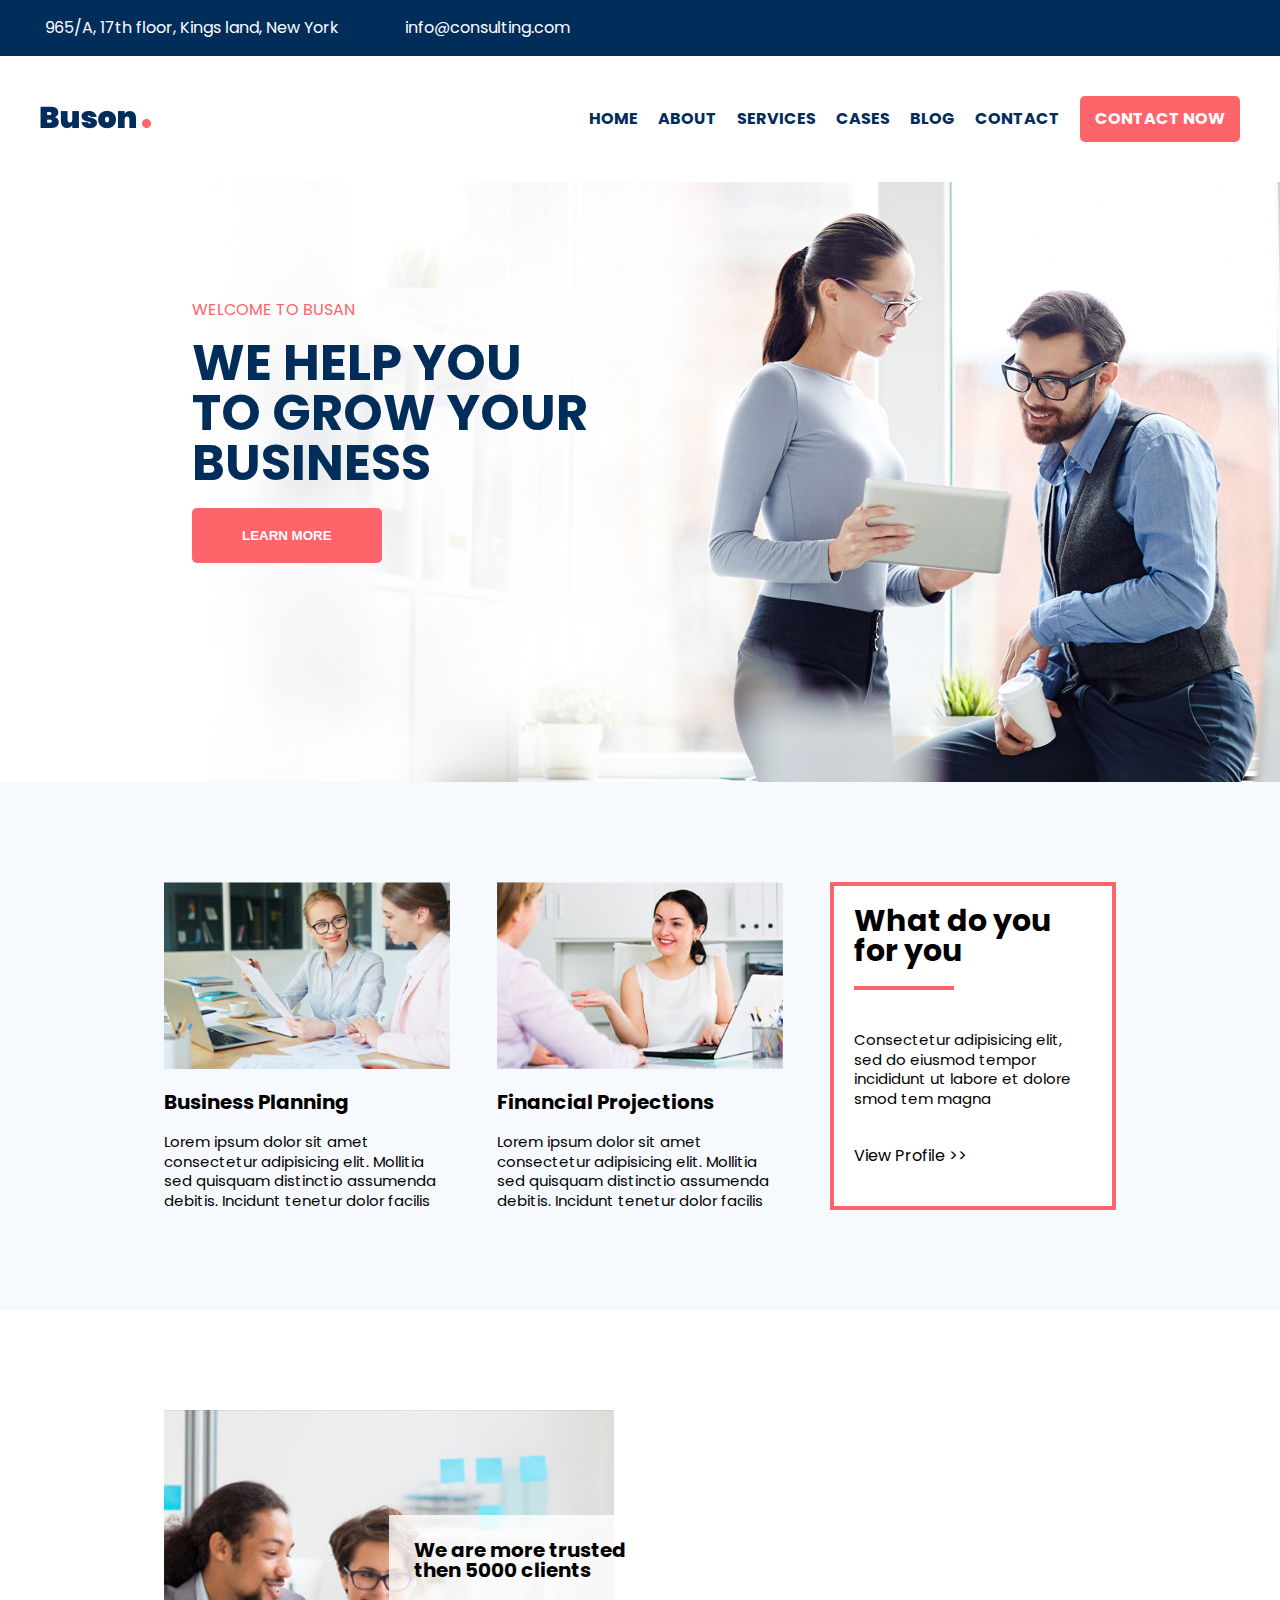
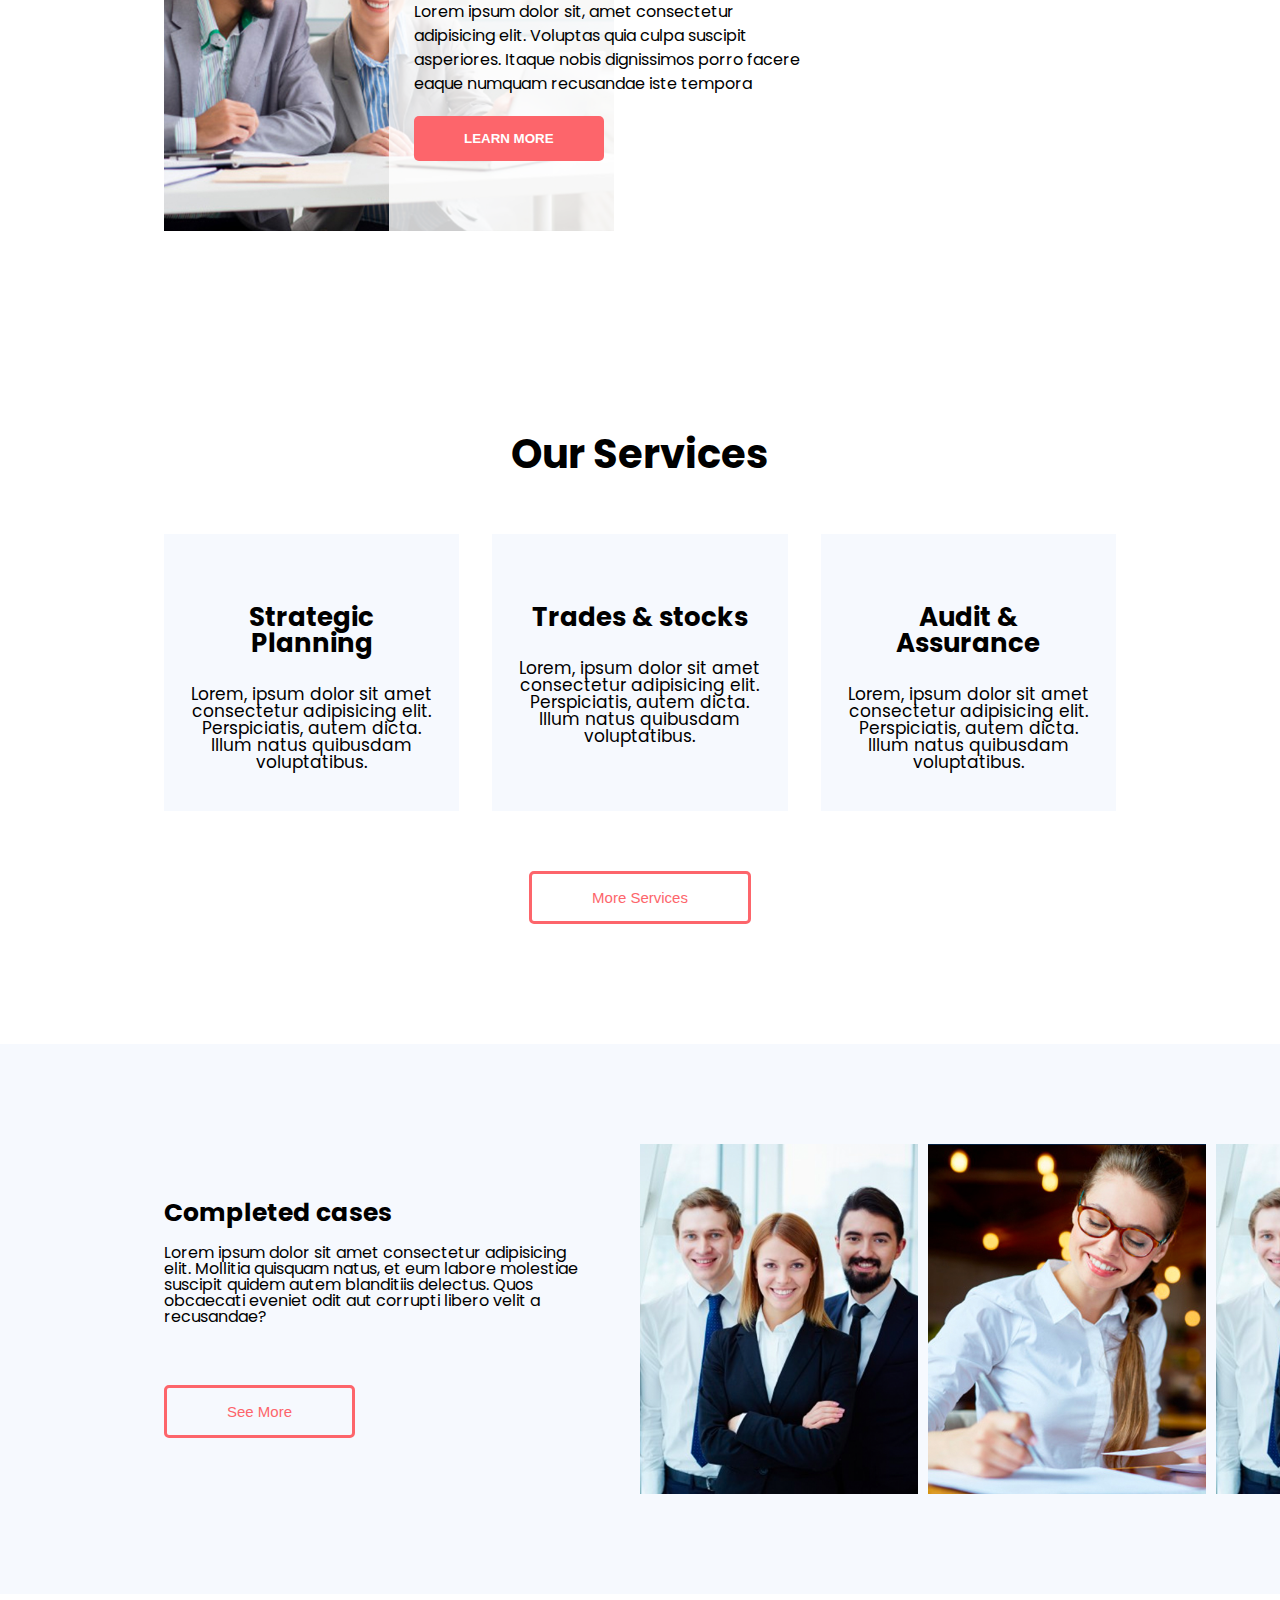
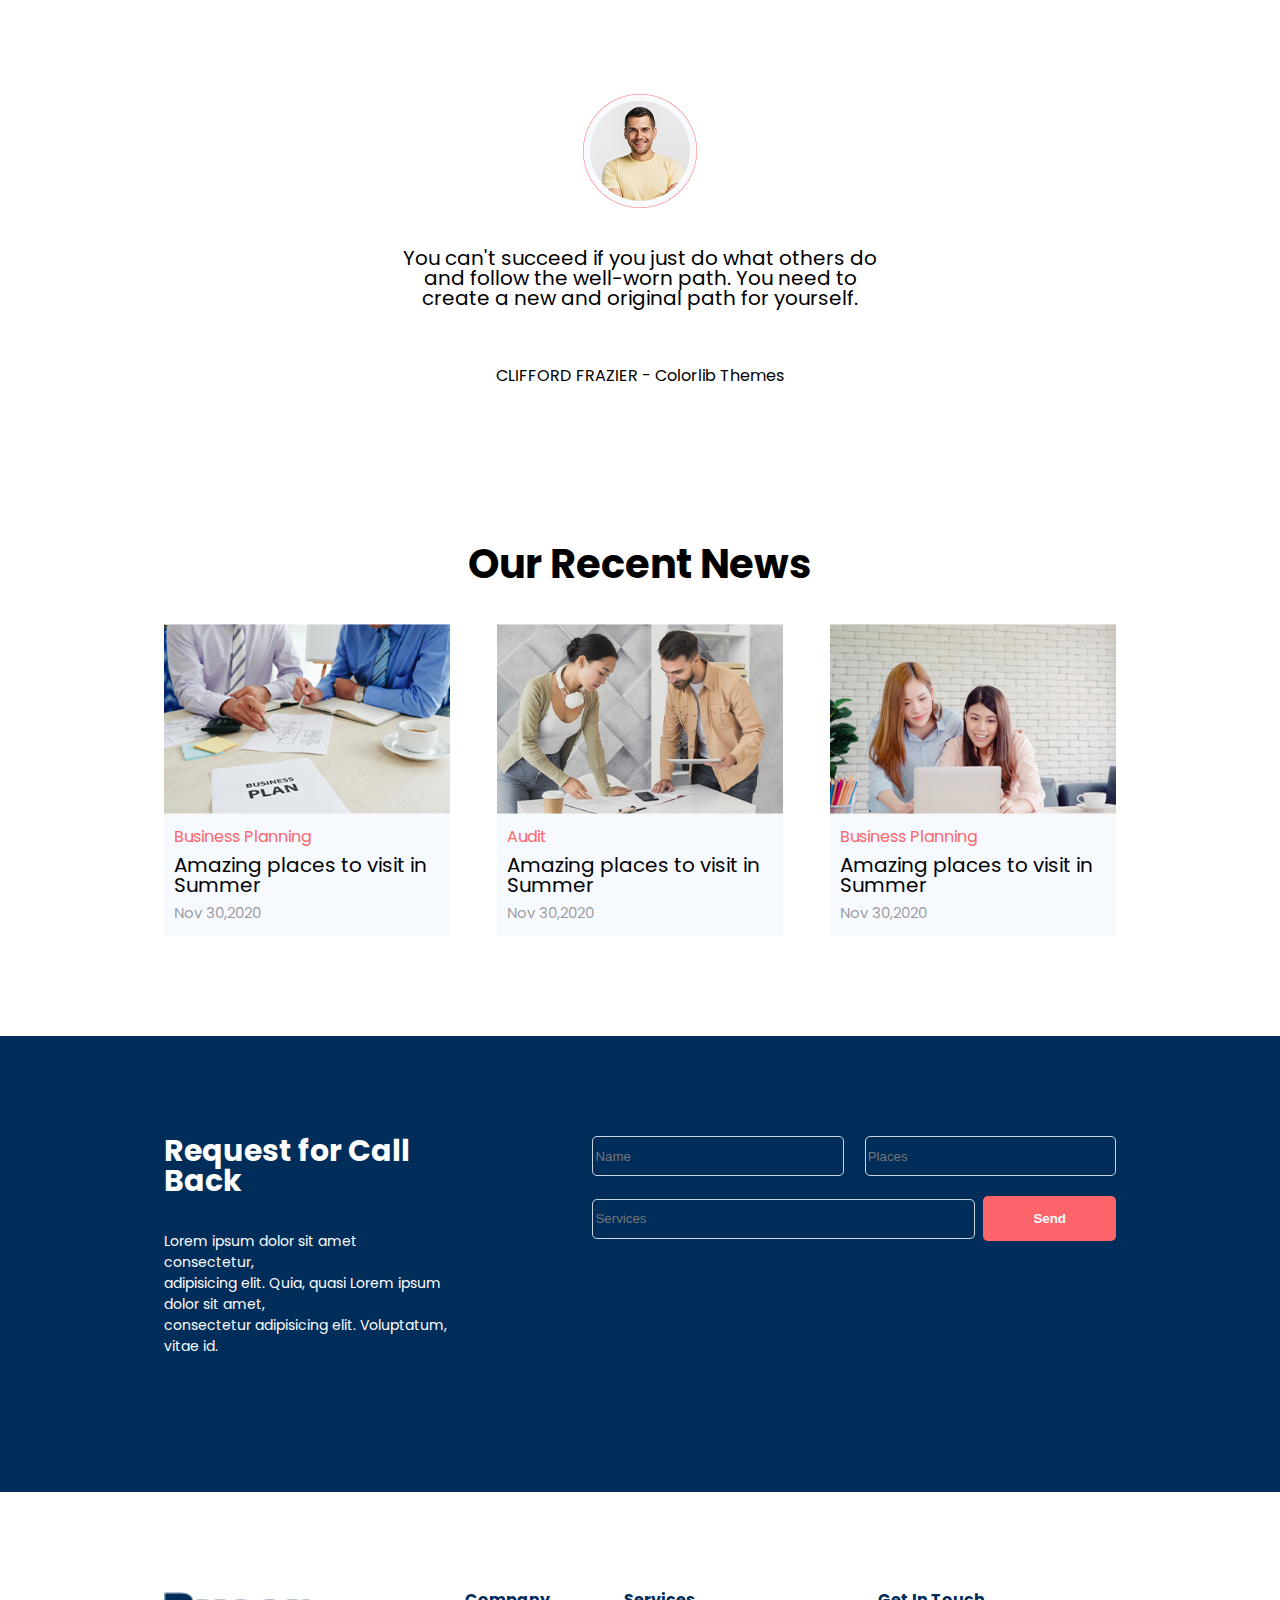
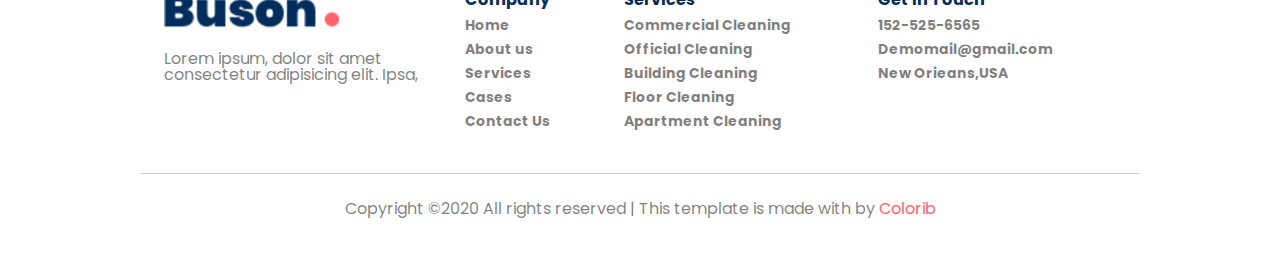
<file: buson/index.html>
<!DOCTYPE html>
<html lang="en">

<head>
    <meta charset="UTF-8">
    <title>Home</title>
    <link rel="stylesheet" href="./stylesheets/style.css">

    <link rel="stylesheet" href="https://pro.fontawesome.com/releases/v5.10.0/css/all.css"
        integrity="sha384-AYmEC3Yw5cVb3ZcuHtOA93w35dYTsvhLPVnYs9eStHfGJvOvKxVfELGroGkvsg+p" crossorigin="anonymous" />

    <link href="https://fonts.googleapis.com/css2?family=Poppins:wght@500&display=swap" rel="stylesheet">

</head>

<body>

    <header>
        <nav class="top-nav flex">
            <ul class="flex address">
                <li class="address-box"><a href=""><i class="fa fa-map-marker-alt"></i></a>965/A, 17th floor, Kings
                    land, New York
                </li>
                <li class="envelope"> <a href=""><i class="fa fa-envelope"></i></a>info@consulting.com</li>
            </ul>
            <ul class="flex social-icons">
                <li><a href=""><i class="fab fa-linkedin-in"></i></a></li>
                <li><a href=""><i class="fab fa-twitter"></i></a></li>
                <li><a href=""><i class="fab fa-facebook-f"></i></a></li>
                <li><a href=""><i class="fab fa-google-plus-g"></i></a></li>
            </ul>
        </nav>
        <nav class="nav flex">
            <a href="#"><img src="./assets/logo/logo.png" alt="logo"></a>

            <ul class=" info">
                <li><a href="index.html">HOME</a></li>
                <li><a href="about.html">ABOUT</a></li>
                <li><a href="services.html">SERVICES</a></li>
                <li><a href="cases.html">CASES</a></li>
                <li><a href="blog.html">BLOG</a></li>
                <li><a href="contact.html">CONTACT</a></li>
                <li class="color"><a class="btn" href="#">CONTACT NOW</a></li>
            </ul>
        </nav>
    </header>

    <main>
        <section class="section-1">
            <article class="bg">
                <div class="bg-text">
                    <h1>WELCOME TO BUSAN</h1>
                    <h2>WE HELP YOU<br>
                        TO GROW YOUR<br>
                        BUSINESS</h2>
                    <button class="bg-btn">LEARN MORE</button>
                </div>
            </article>
        </section>

        <section class="section-2 padding">
            <div class="wrapper ">
                <div class="flex ">
                    <article class="img-box ">
                        <img src="./assets/team/team_1.jpg" alt="team_1">
                        <h2>Business Planning</h2>
                        <p>Lorem ipsum dolor sit amet consectetur adipisicing elit. Mollitia sed quisquam distinctio
                            assumenda debitis. Incidunt tenetur dolor facilis</p>
                    </article>
                    <article class="img-box">
                        <img src="./assets/team/team_2.jpg" alt="team_2">
                        <h2>Financial Projections</h2>
                        <p>Lorem ipsum dolor sit amet consectetur adipisicing elit. Mollitia sed quisquam distinctio
                            assumenda debitis. Incidunt tenetur dolor facilis</p>
                    </article>
                    <article class="img-box text-box">
                        <h3>What do you</br> for you</h3>
                        <div class="short-border"></div>
                        <p>Consectetur adipisicing elit, sed
                            do eiusmod tempor incididunt ut
                            labore et dolore smod tem magna</p>
                        <quote>View Profile >></quote>
                    </article>
                </div>
            </div>
        </section>

        <section class="section-3 padding ">
            <div class="wrapper">
                <article class="wetrusted-img">
                    <img src="./assets/team/wetrusted.jpg" alt="wetrusted">
                    <div class="wetrust-text">
                        <h2>We are more trusted</br>
                            then 5000 clients</h2>
                        <p>Lorem ipsum dolor sit, amet consectetur adipisicing elit. Voluptas quia culpa suscipit
                            asperiores. Itaque nobis dignissimos porro facere eaque numquam recusandae iste tempora
                        </p>
                        <button class="trust-btn">LEARN MORE</button>
                    </div>
                </article>
            </div>
        </section>

        <section class="section-4 padding">
            <h2>Our Services</h2>
            <div class="wrapper">
                <div class="service-box flex">
                    <article class="service-1">
                        <a class="icon" href="#"><i class="far fa-clipboard"></i></a>
                        <h2>Strategic Planning</h2>
                        <p>Lorem, ipsum dolor sit amet consectetur adipisicing elit. Perspiciatis, autem dicta. Illum
                            natus quibusdam voluptatibus.</p>
                    </article>
                    <article class="service-1">
                        <a class="icon" href="#"><i class="fab fa-stack-exchange"></i></a>
                        <h2>Trades & stocks</h2>
                        <p>Lorem, ipsum dolor sit amet consectetur adipisicing elit. Perspiciatis, autem dicta. Illum
                            natus quibusdam voluptatibus.</p>
                    </article>
                    <article class="service-1">
                        <a class="icon" href="#"><i class="fa fa-copy"></i></a>
                        <h2>Audit & Assurance</h2>
                        <p>Lorem, ipsum dolor sit amet consectetur adipisicing elit. Perspiciatis, autem dicta. Illum
                            natus quibusdam voluptatibus.</p>
                    </article>
                </div>
            </div>
            <div class="button">
                <button class="service-btn">More Services</button>
            </div>
        </section>


        <section class="section-5 padding">
            <div class="flex wrapper center">
                <article class="completed-txt">
                    <h3>
                        Completed cases
                    </h3>
                    <p>Lorem ipsum dolor sit amet consectetur adipisicing elit. Mollitia quisquam natus, et eum labore
                        molestiae suscipit quidem autem blanditiis delectus. Quos obcaecati eveniet odit aut corrupti
                        libero velit a recusandae?</p>
                    <button class="service-btn">See More</button>
                </article>
                <div class="completed-images">
                    <img class="full-img" src="./assets/cases/completed_case_2.png" alt="completed_case_2">
                    <img class="full-img" src="./assets/cases/completed_case_1.png" alt="completed_case_1">
                    <img class="short-img" src="./assets/cases/completed_case_2.png" alt="completed_case_2">
                </div>
            </div>
        </section>


        <section class="section-6 padding">
            <div class="wrapper ">
                <div class="testimonial-img  justify ">
                    <img class=" flex-1" src="./assets/testimonial/Homepage_testi.png" alt="Homepage_testi">
                </div>

                <div class="arrow-text flex">
                    <a href="#"><i class="fa fa-angle-left"></i></a>
                    <blockquote>
                        You can't succeed if you just do what others do and
                        follow the well-worn path. You need to create a new and
                        original path for yourself.
                    </blockquote>
                    <a href="#"><i class="fa fa-angle-right"></i></a>
                </div>

                <div class="star-icons justify ">
                    <a href="#"><i class="fa fa-star"></i></a>
                    <a href="#"><i class="fa fa-star"></i></a>
                    <a href="#"><i class="fa fa-star"></i></a>
                    <a href="#"><i class="fa fa-star"></i></a>
                    <a href="#"><i class="fa fa-star"></i></a>
                </div>

                <div class="author justify">
                    <p>CLIFFORD FRAZIER - Colorlib Themes</p>
                </div>
            </div>
        </section>

        <section class="section-7 padding">
            <h2>Our Recent News</h2>
            <div class="wrapper ">
                <div class="flex">
                    <article class="recent-img ">
                        <img src="./assets/recent/rcent_1.png" alt="rcent_1">
                        <div class="recent-text">
                            <h3>Business Planning</h3>
                            <p>Amazing places to visit in <br> Summer </p>
                            <span>Nov 30,2020</span>
                        </div>
                    </article>

                    <article class="recent-img ">
                        <img src="./assets/recent/rcent_2.png" alt="rcent_2">
                        <div class="recent-text">
                            <h3>Audit</h3>
                            <p>Amazing places to visit in<br> Summer </p>
                            <span>Nov 30,2020</span>
                        </div>
                    </article>

                    <article class="recent-img ">
                        <img src="./assets/recent/rcent_3.png" alt="rcent_3">
                        <div class="recent-text">
                            <h3>Business Planning</h3>
                            <p>Amazing places to visit in <br> Summer </p>
                            <span>Nov 30,2020</span>
                        </div>
                    </article>
                </div>
            </div>
        </section>

        <section class="section-8 padding">
            <article class="wrapper contact">
                <div class="flex">
                    <div class="contact-text">
                        <h3>Request for Call </br> Back </h3>
                        <p>Lorem ipsum dolor sit amet consectetur,<br> adipisicing elit. Quia, quasi Lorem ipsum dolor
                            sit amet, <br>consectetur adipisicing elit. Voluptatum, vitae id.
                        </p>
                    </div>

                    <div class="input-box">
                        <div class="flex">
                            <input type="text" placeholder="Name">
                            <input type="text" placeholder="Places">
                        </div>
                        <div class="services">
                            <input class="srvic-box" type="text" placeholder="Services">
                            <button class="trust-btn">Send</button>
                        </div>
                    </div>
                </div>
            </article>
        </section>
    </main>

    <footer>
        <nav class="wrapper footer-border">
            <div class="flex">
                <div class="  col-1">
                    <img src="./assets/logo/logo2_footer.png" alt="logo2_footer">
                    <p>Lorem ipsum, dolor sit amet consectetur adipisicing elit. Ipsa,
                    </p>
                    <div class="social-media-icons">
                        <a href=""><i class="fab fa-facebook-square"></i></a>
                        <a href=""><i class="fab fa-linkedin"></i></a>
                        <a href=""><i class="fab fa-twitter-square"></i></a>
                        <a href=""><i class="fab fa-pinterest-square"></i></a>
                    </div>
                </div>
                <div class=" col col-2">
                    <h3>Company</h3>
                    <p>Home</p>
                    <p>About us</p>
                    <p>Services</p>
                    <p>Cases</p>
                    <p>Contact Us</p>
                </div>
                <div class=" col col-3">
                    <h3>Services</h3>
                    <p>Commercial Cleaning</p>
                    <p>Official Cleaning </p>
                    <p>Building Cleaning </p>
                    <p>Floor Cleaning</p>
                    <p>Apartment Cleaning</p>
                </div>
                <div class=" col col-4">
                    <h3>Get In Touch</h3>
                    <p>152-525-6565</p>
                    <p>Demomail@gmail.com</p>
                    <p>New Orieans,USA</p>
                </div>
            </div>
        </nav>
        <div class="footer-box justify">
            <p>Copyright &copy;2020 All rights reserved | This template is made with <a href="#"><i
                        class="far fa-heart"></i></a>
                by <span>Colorib</span> </p>
        </div>
    </footer>


</body>

</html>
</file>
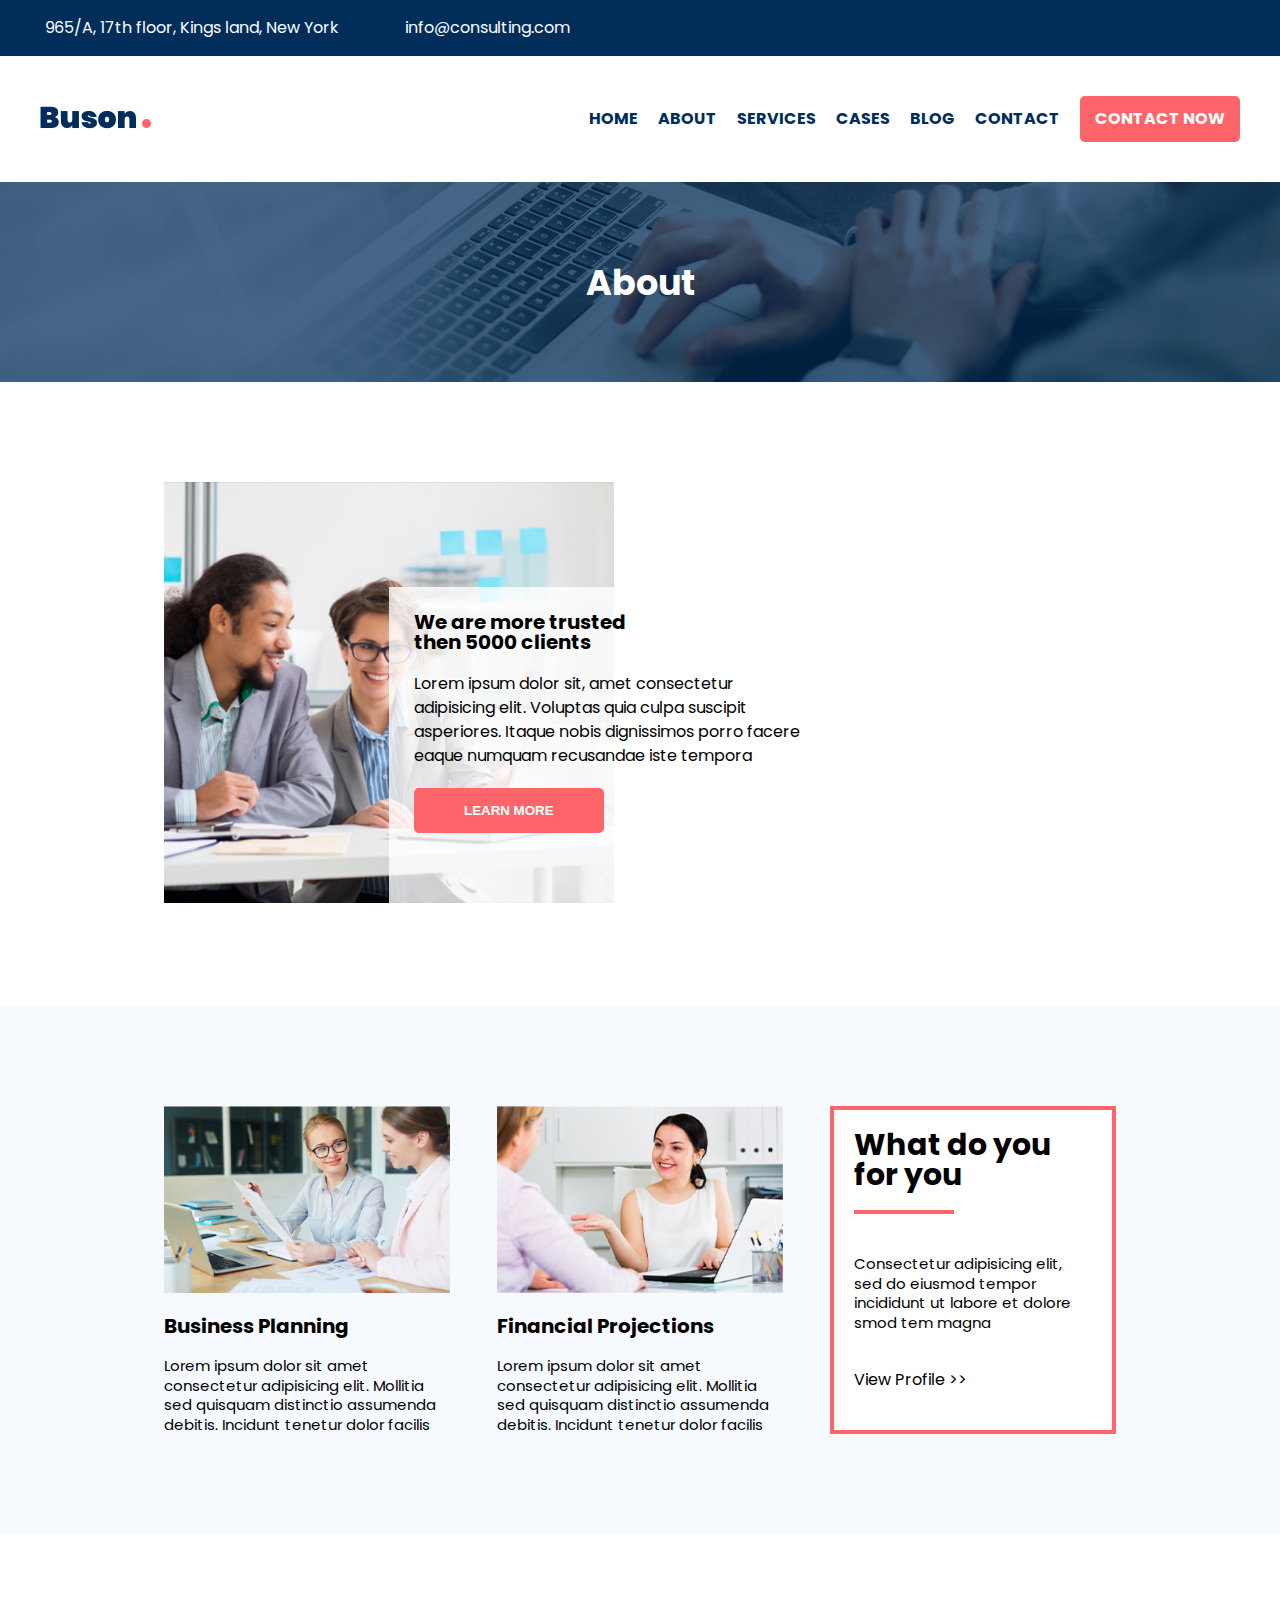
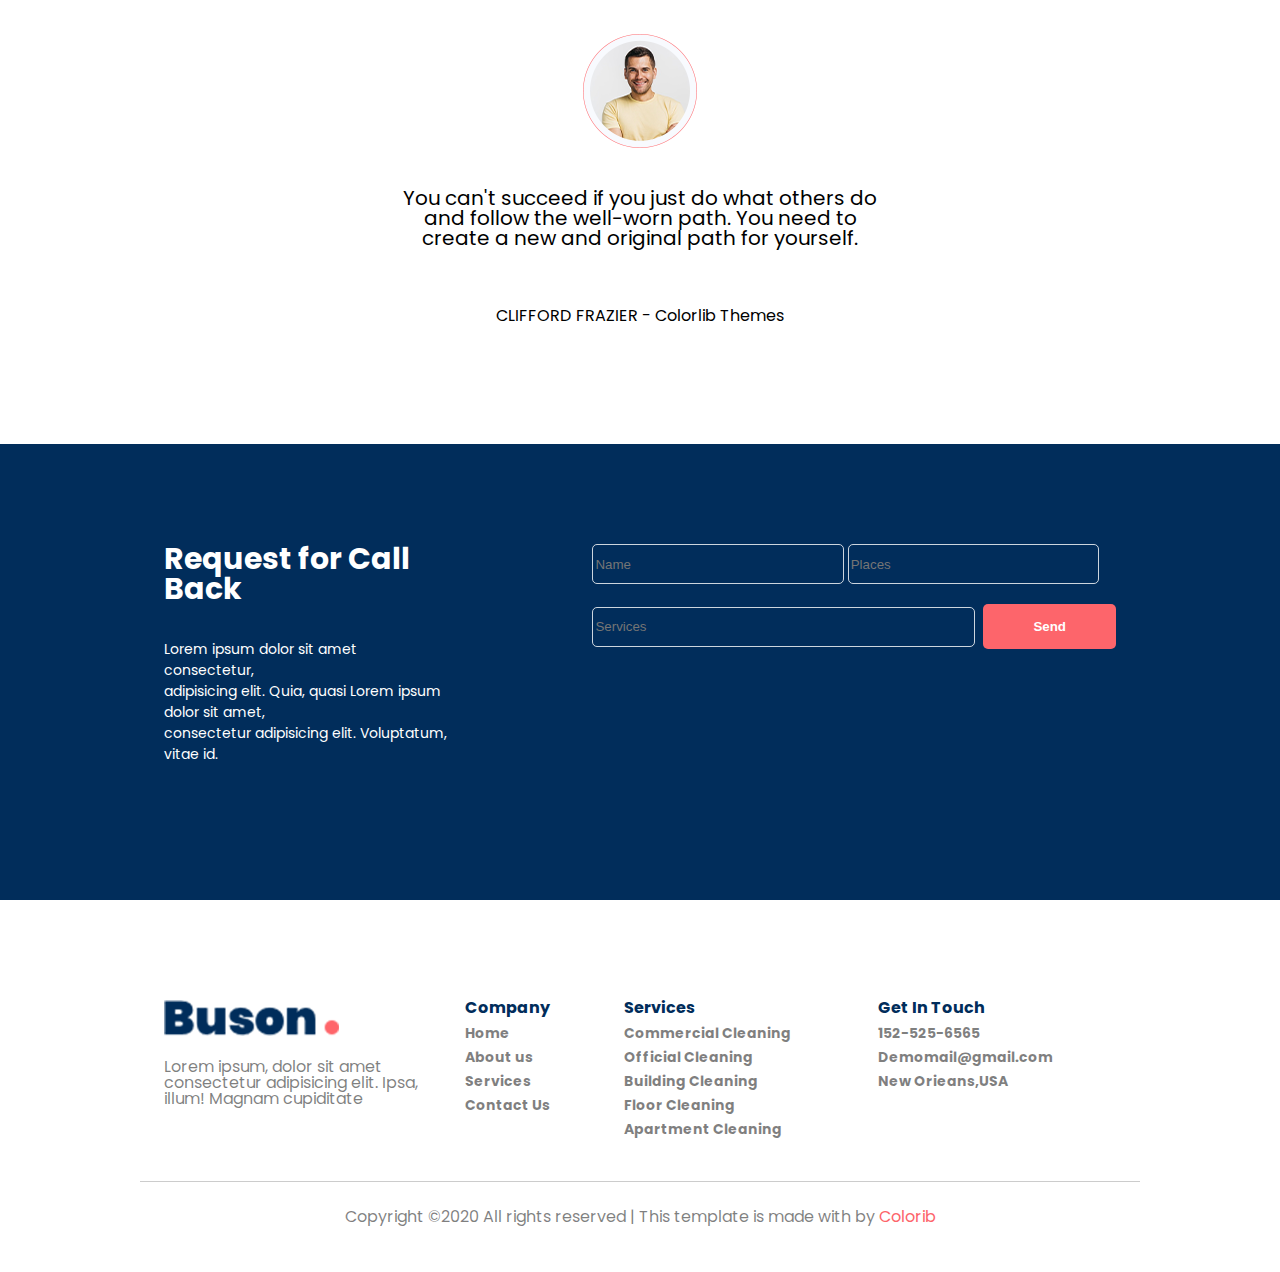
<file: buson/about.html>
<!DOCTYPE html>
<html lang="en">

<head>
    <meta charset="UTF-8">
    <title>About</title>
    <link rel="stylesheet" href="./stylesheets/style.css">

    <link rel="stylesheet" href="https://pro.fontawesome.com/releases/v5.10.0/css/all.css"
        integrity="sha384-AYmEC3Yw5cVb3ZcuHtOA93w35dYTsvhLPVnYs9eStHfGJvOvKxVfELGroGkvsg+p" crossorigin="anonymous" />

    <link href="https://fonts.googleapis.com/css2?family=Poppins:wght@500&display=swap" rel="stylesheet">

</head>

<body>

    <header>
        <nav class="top-nav flex">
            <ul class="flex address">
                <li class="address-box"><a href=""><i class="fa fa-map-marker-alt"></i></a>965/A, 17th floor, Kings
                    land, New York
                </li>
                <li class="envelope"> <a href=""><i class="fa fa-envelope"></i></a>info@consulting.com</li>
            </ul>
            <ul class="flex social-icons">
                <li><a href=""><i class="fab fa-linkedin-in"></i></a></li>
                <li><a href=""><i class="fab fa-twitter"></i></a></li>
                <li><a href=""><i class="fab fa-facebook-f"></i></a></li>
                <li><a href=""><i class="fab fa-google-plus-g"></i></a></li>
            </ul>
        </nav>
        <nav class="nav flex">
            <a href="#"><img src="./assets/logo/logo.png" alt="logo"></a>

            <ul class=" info">
                <li><a href="index.html">HOME</a></li>
                <li><a href="about.html">ABOUT</a></li>
                <li><a href="services.html">SERVICES</a></li>
                <li><a href="cases.html">CASES</a></li>
                <li><a href="blog.html">BLOG</a></li>
                <li><a href="contact.html">CONTACT</a></li>
                <li class="color"><a class="btn" href="#">CONTACT NOW</a></li>
            </ul>
        </nav>
    </header>

    <main>
        <section>
            <article class="about-hero">
                <div class="hero-txt">
                    <h1>About</h1>
                </div>
            </article>
        </section>

        <section class="section-3 padding">
            <article class="wrapper">
                <div class="wetrusted-img">
                    <img src="./assets/team/wetrusted.jpg" alt="wetrusted">
                    <div class="wetrust-text">
                        <h2>We are more trusted</br>
                            then 5000 clients</h2>
                        <p>Lorem ipsum dolor sit, amet consectetur adipisicing elit. Voluptas quia culpa suscipit
                            asperiores. Itaque nobis dignissimos porro facere eaque numquam recusandae iste tempora
                        </p>
                        <button class="trust-btn">LEARN MORE</button>
                    </div>
                </div>
            </article>
        </section>

        <section class="section-2 padding">
            <div class="wrapper">
                <div class="flex ">
                    <article class="img-box ">
                        <img src="./assets/team/team_1.jpg" alt="team_1">
                        <h2>Business Planning</h2>
                        <p>Lorem ipsum dolor sit amet consectetur adipisicing elit. Mollitia sed quisquam distinctio
                            assumenda debitis. Incidunt tenetur dolor facilis</p>
                    </article>

                    <article class="img-box">
                        <img src="./assets/team/team_2.jpg" alt="team_2">
                        <h2>Financial Projections</h2>
                        <p>Lorem ipsum dolor sit amet consectetur adipisicing elit. Mollitia sed quisquam distinctio
                            assumenda debitis. Incidunt tenetur dolor facilis</p>
                    </article>

                    <article class="img-box text-box">
                        <h3>What do you</br> for you</h3>
                        <div class="short-border"></div>
                        <p>Consectetur adipisicing elit, sed
                            do eiusmod tempor incididunt ut
                            labore et dolore smod tem magna</p>
                        <quote>View Profile >></quote>
                    </article>
                </div>
            </div>
        </section>

        <section class="section-6 padding">
            <article class="wrapper ">
                <div class="testimonial-img  justify ">
                    <img class=" flex-1" src="./assets/testimonial/Homepage_testi.png" alt="Homepage_testi">
                </div>

                <div class="arrow-text flex  ">
                    <a href="#"><i class="fa fa-angle-left"></i></a>
                    <blockquote>You can't succeed if you just do what others do and
                        follow the well-worn path. You need to create a new and
                        original path for yourself.</blockquote>
                    <a href="#"><i class="fa fa-angle-right"></i></a>
                </div>

                <div class="star-icons justify ">
                    <a href="#"><i class="fa fa-star"></i></a>
                    <a href="#"><i class="fa fa-star"></i></a>
                    <a href="#"><i class="fa fa-star"></i></a>
                    <a href="#"><i class="fa fa-star"></i></a>
                    <a href="#"><i class="fa fa-star"></i></a>
                </div>

                <div class="author justify">
                    <p>CLIFFORD FRAZIER - Colorlib Themes</p>
                </div>
            </article>
        </section>

        <section class="section-8 padding">
            <article class="wrapper contact">
                <div class="flex">
                    <div class="contact-text">
                        <h3>Request for Call </br> Back </h3>
                        <p>Lorem ipsum dolor sit amet consectetur,<br> adipisicing elit. Quia, quasi Lorem ipsum dolor
                            sit amet, <br>consectetur adipisicing elit. Voluptatum, vitae id.
                        </p>
                    </div>

                    <div class="input-box">
                        <div class="inputs">
                            <input type="text" placeholder="Name">
                            <input type="text" placeholder="Places">
                        </div>
                        <div class="services">
                            <input class="srvic-box" type="text" placeholder="Services">
                            <button class="trust-btn">Send</button>
                        </div>
                    </div>
                </div>
            </article>
        </section>

    </main>

    <footer>
        <nav class="wrapper footer-border">
            <div class="flex">
                <div class="col-1">
                    <img src="./assets/logo/logo2_footer.png" alt="logo2_footer">
                    <p>Lorem ipsum, dolor sit amet consectetur adipisicing elit. Ipsa, illum! Magnam cupiditate
                    </p>
                    <div class="social-media-icons">
                        <a href=""><i class="fab fa-facebook-square"></i></a>
                        <a href=""><i class="fab fa-linkedin"></i></a>
                        <a href=""><i class="fab fa-twitter-square"></i></a>
                        <a href=""><i class="fab fa-pinterest-square"></i></a>
                    </div>
                </div>
                <div class=" col col-2">
                    <h3>Company</h3>
                    <p>Home</p>
                    <p>About us</p>
                    <p>Services</p>
                    <p>Contact Us</p>
                </div>
                <div class=" col col-3">
                    <h3>Services</h3>
                    <p>Commercial Cleaning</p>
                    <p>Official Cleaning </p>
                    <p>Building Cleaning </p>
                    <p>Floor Cleaning</p>
                    <p>Apartment Cleaning</p>
                </div>
                <div class=" col col-4">
                    <h3>Get In Touch</h3>
                    <p>152-525-6565</p>
                    <p>Demomail@gmail.com</p>
                    <p>New Orieans,USA</p>
                </div>
            </div>
        </nav>
        <div class="footer-box justify">
            <p>Copyright &copy;2020 All rights reserved | This template is made with <a href=""><i
                        class="far fa-heart"></i></a>
                by <span>Colorib</span> </p>
        </div>
    </footer>


</body>

</html>
</file>
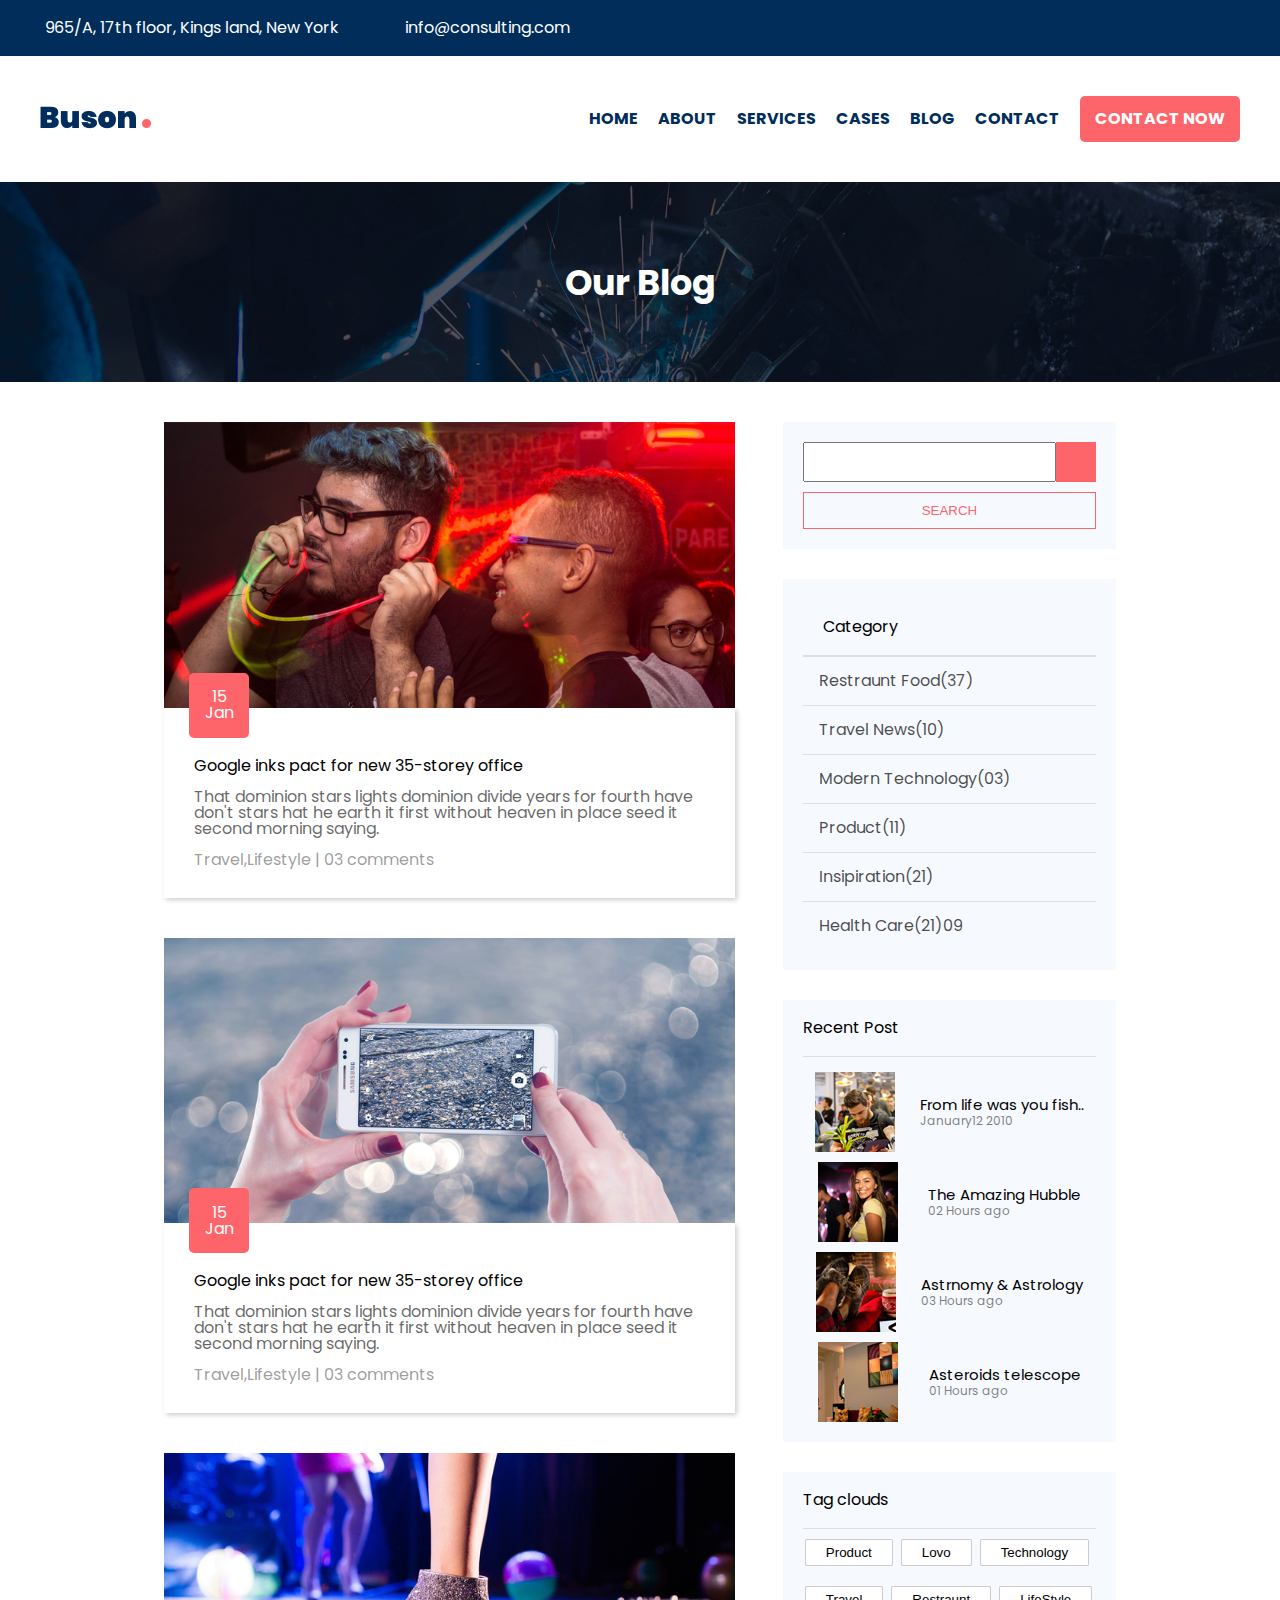
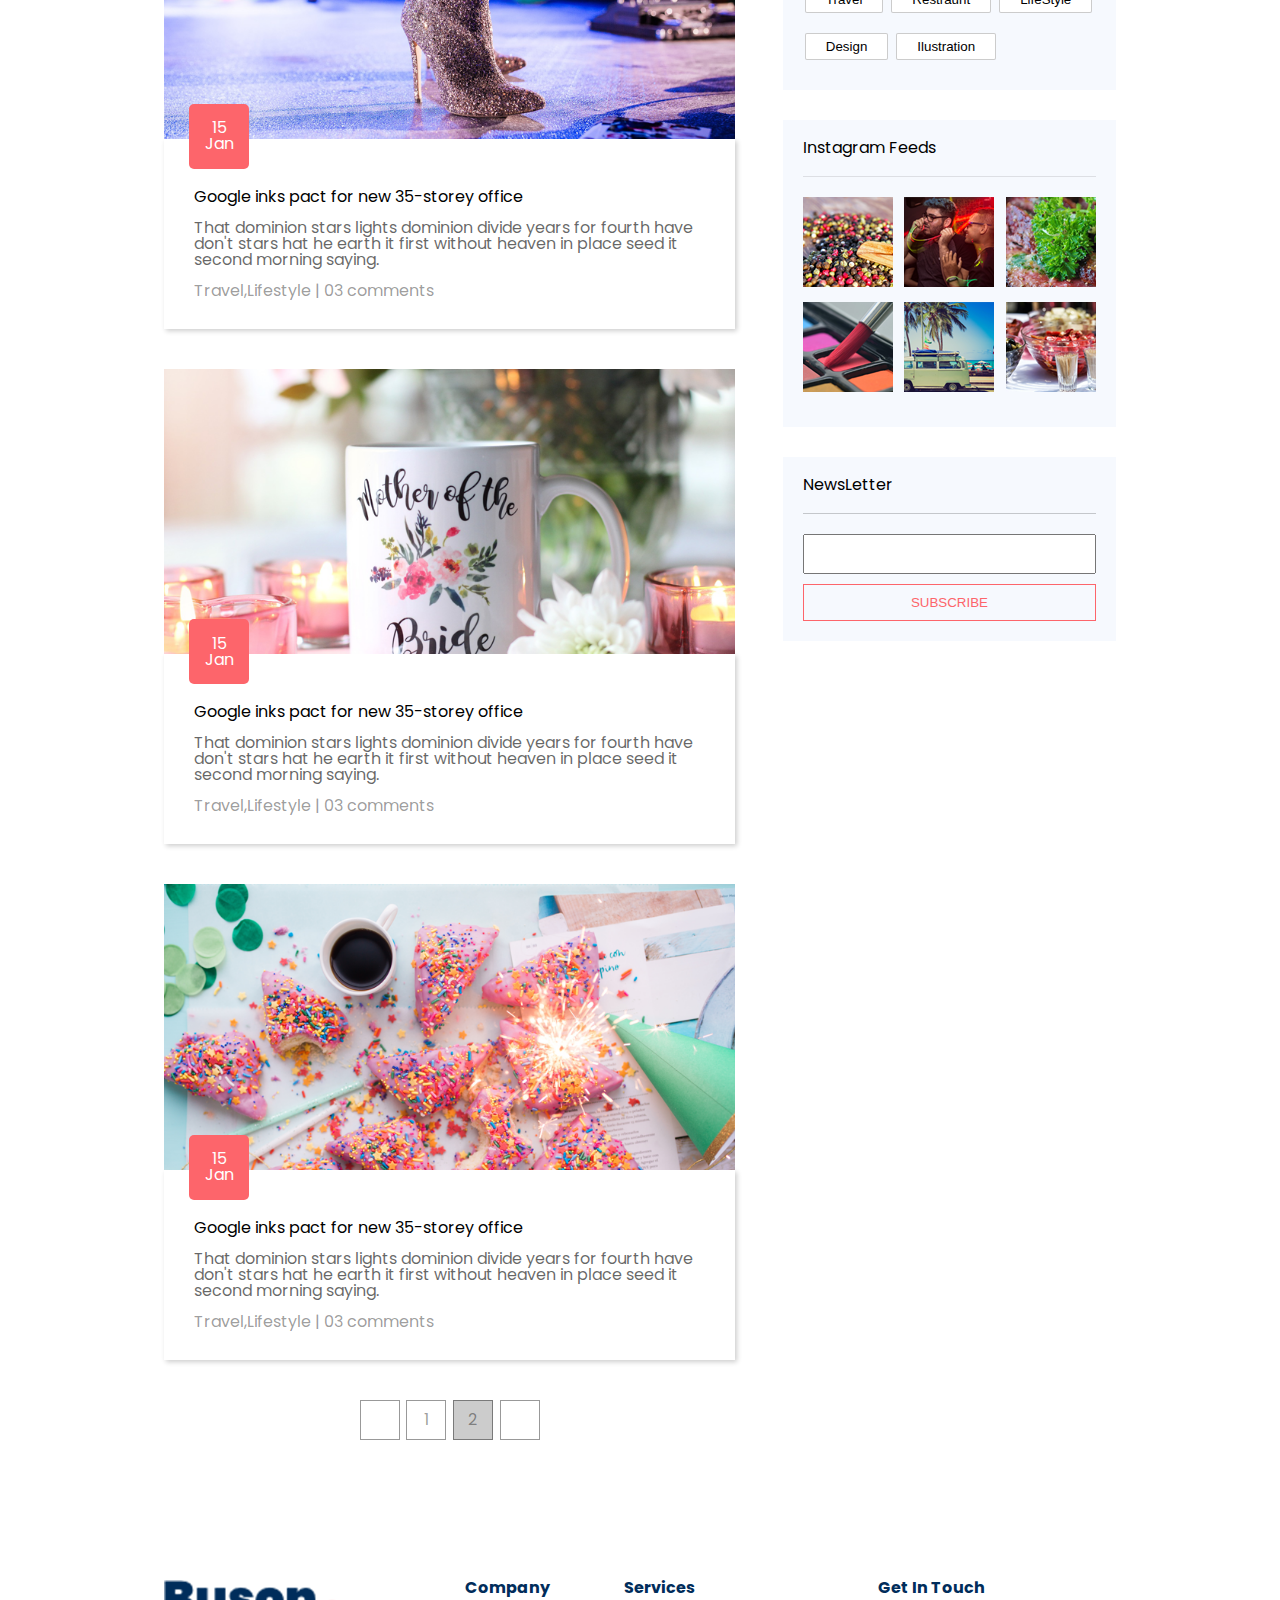
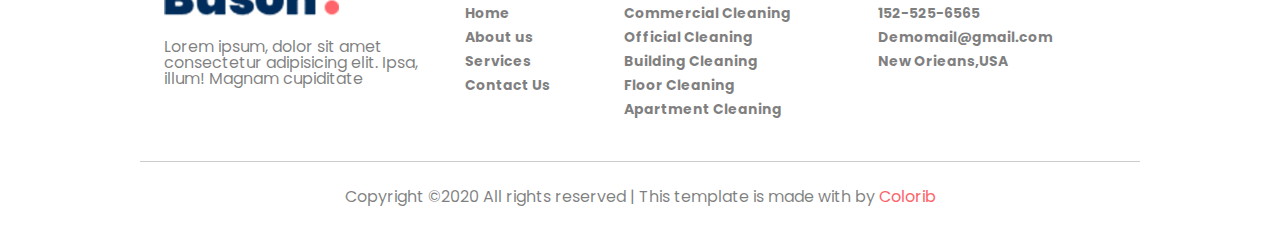
<file: buson/blog.html>
<!DOCTYPE html>
<html lang="en">

<head>
    <meta charset="UTF-8">
    <title>Blog</title>
    <link rel="stylesheet" href="./stylesheets/style.css">

    <link rel="stylesheet" href="https://pro.fontawesome.com/releases/v5.10.0/css/all.css"
        integrity="sha384-AYmEC3Yw5cVb3ZcuHtOA93w35dYTsvhLPVnYs9eStHfGJvOvKxVfELGroGkvsg+p" crossorigin="anonymous" />

    <link href="https://fonts.googleapis.com/css2?family=Poppins:wght@500&display=swap" rel="stylesheet">


</head>

<body>

    <header>
        <nav class="top-nav flex">
            <ul class="flex address">
                <li class="address-box"><a href=""><i class="fa fa-map-marker-alt"></i></a>965/A, 17th floor, Kings
                    land, New York
                </li>
                <li class="envelope"> <a href=""><i class="fa fa-envelope"></i></a>info@consulting.com</li>
            </ul>
            <ul class="flex social-icons">
                <li><a href=""><i class="fab fa-linkedin-in"></i></a></li>
                <li><a href=""><i class="fab fa-twitter"></i></a></li>
                <li><a href=""><i class="fab fa-facebook-f"></i></a></li>
                <li><a href=""><i class="fab fa-google-plus-g"></i></a></li>
            </ul>
        </nav>
        <nav class="nav flex">
            <a href="#"><img src="./assets/logo/logo.png" alt="logo"></a>

            <ul class=" info">
                <li><a href="index.html">HOME</a></li>
                <li><a href="about.html">ABOUT</a></li>
                <li><a href="services.html">SERVICES</a></li>
                <li><a href="cases.html">CASES</a></li>
                <li><a href="blog.html">BLOG</a></li>
                <li><a href="contact.html">CONTACT</a></li>
                <li class="color"><a class="btn" href="#">CONTACT NOW</a></li>
            </ul>
        </nav>
    </header>

    <main>
        <section>
            <article class="blog-hero">
                <div class="hero-txt">
                    <h1>Our Blog</h1>
                </div>
            </article>
        </section>

        <section class="blog-section-2 wrapper">
            <div class="flex">
                <div class="rows column-1">

                    <article class="row-1">
                        <div class="blog-img">

                            <img src="./assets/blog/blog_1.png" alt="blog_1">
                        </div>
                        <div class="date-box">
                            <p>15</p>
                            <p>Jan</p>
                        </div>

                        <div class="blog-text">
                            <h3>Google inks pact for new 35-storey office</h3>
                            <p>That dominion stars lights dominion divide years for fourth have don't stars hat he earth
                                it
                                first without heaven in
                                place seed it second morning saying.</p>
                            <div><a href="#"><i class="fa fa-user"></i></a> <span>Travel,Lifestyle</span> | <a
                                    href="#"><i class="far fa-comments" aria-hidden="true"></i></a> <span>03
                                    comments</span>
                            </div>
                        </div>
                    </article>

                    <article class="row-1">
                        <div class="blog-img">
                            <img src="./assets/blog/blog_2.png" alt="blog_2">
                        </div>
                        <div class="date-box">
                            <p>15</p>
                            <p>Jan</p>
                        </div>

                        <div class="blog-text">
                            <h3>Google inks pact for new 35-storey office</h3>
                            <p>That dominion stars lights dominion divide years for fourth have don't stars hat he earth
                                it
                                first without heaven in
                                place seed it second morning saying.</p>
                            <div><a href="#"><i class="fa fa-user"></i></a> <span>Travel,Lifestyle</span> | <a
                                    href="#"><i class="far fa-comments" aria-hidden="true"></i></a> <span>03
                                    comments</span> </div>
                        </div>
                    </article>

                    <article class="row-1">
                        <div class="blog-img">

                            <img src="./assets/blog/blog_3.png" alt="blog_3">
                        </div>

                        <div class="date-box">
                            <p>15</p>
                            <p>Jan</p>
                        </div>

                        <div class="blog-text">
                            <h3>Google inks pact for new 35-storey office</h3>
                            <p>That dominion stars lights dominion divide years for fourth have don't stars hat he earth
                                it
                                first without heaven in
                                place seed it second morning saying.</p>
                            <div><a href="#"><i class="fa fa-user"></i></a> <span>Travel,Lifestyle</span> | <a
                                    href="#"><i class="far fa-comments" aria-hidden="true"></i></a> <span>03
                                    comments</span> </div>
                        </div>
                    </article>

                    <article class="row-1">
                        <div class="blog-img">

                            <img src="./assets/blog/blog_4.png" alt="blog_4">
                        </div>

                        <div class="date-box">
                            <p>15</p>
                            <p>Jan</p>
                        </div>

                        <div class="blog-text">

                            <h3>Google inks pact for new 35-storey office</h3>
                            <p>That dominion stars lights dominion divide years for fourth have don't stars hat he earth
                                it
                                first without heaven in
                                place seed it second morning saying.</p>
                            <div><a href="#"><i class="fa fa-user"></i></a> <span>Travel,Lifestyle</span> | <a
                                    href="#"><i class="far fa-comments" aria-hidden="true"></i></a> <span>03
                                    comments</span> </div>
                        </div>
                    </article>

                    <article class="row-1">
                        <div class="blog-img">

                            <img src="./assets/blog/blog_5.png" alt="blog_5">
                        </div>

                        <div class="date-box">
                            <p>15</p>
                            <p>Jan</p>
                        </div>

                        <div class="blog-text">
                            <h3>Google inks pact for new 35-storey office</h3>
                            <p>That dominion stars lights dominion divide years for fourth have don't stars hat he earth
                                it
                                first without heaven in
                                place seed it second morning saying.</p>
                            <div><a href="#"><i class="fa fa-user"></i></a> <span>Travel,Lifestyle</span> | <a
                                    href="#"><i class="far fa-comments" aria-hidden="true"></i></a> <span>03
                                    comments</span> </div>
                        </div>
                    </article>


                    <div class="pages">
                        <div class="left square"><i class="fa fa-angle-left"></i></div>
                        <div class="num square">1</div>
                        <div class="number square">2</div>
                        <div class="left square"><i class="fa fa-angle-right"></i></div>
                    </div>


                </div>


                <div class="column-2">
                    <div class="row-2 row">
                        <div class="search-input flex">
                            <input type="text">
                            <a class="search-icon" href=""><i class="far fa-search"></i></a>
                        </div>
                        <div class="search-box">
                            <button class="search-btn">SEARCH</button>
                        </div>
                    </div>

                    <div class="row-3 row">
                        <h3>Category</h3>
                        <p>Restraunt Food(37)</p>
                        <p>Travel News(10)</p>
                        <p>Modern Technology(03)</p>
                        <p>Product(11)</p>
                        <p>Insipiration(21)</p>
                        <p>Health Care(21)09</p>
                    </div>

                    <div class="row-4 row">
                        <h3>Recent Post</h3>
                        <div class="blog-col">
                            <article class="flex-post ">
                                <img src="./assets/posts/post_1.png" alt="post_1">
                                <div class=" post-info">
                                    <p>From life was you fish..</p>
                                    <span>January12 2010</span>
                                </div>
                            </article>

                            <article class="flex-post ">
                                <img src="./assets/posts/post_2.png" alt="post_2">
                                <div class=" post-info">
                                    <p>The Amazing Hubble </p>
                                    <span>02 Hours ago</span>
                                </div>
                            </article>

                            <article class="flex-post">
                                <img src="./assets/posts/post_3.png" alt="post_3">
                                <div class=" post-info">
                                    <p>Astrnomy & Astrology</p>
                                    <span>03 Hours ago</span>
                                </div>
                            </article>

                            <article class="flex-post ">
                                <img src="./assets/posts/post_4.png" alt="post_4">
                                <div class=" post-info">
                                    <p>Asteroids telescope</p>
                                    <span>01 Hours ago</span>
                                </div>
                            </article>
                        </div>
                    </div>

                    <div class="row-5 row">
                        <h3>Tag clouds</h3>
                        <button class="tag-btn">Product</button>
                        <button class="tag-btn">Lovo</button>
                        <button class="tag-btn">Technology</button>
                        <button class="tag-btn">Travel</button>
                        <button class="tag-btn">Restraunt</button>
                        <button class="tag-btn">LifeStyle</button>
                        <button class="tag-btn">Design</button>
                        <button class="tag-btn">Ilustration</button>
                    </div>

                    <div class="row-6 row">
                        <h3>Instagram Feeds</h3>
                        <div class="feed-img">
                            <img src="./assets/posts/post_5.png" alt="post_5">
                            <img src="./assets/posts/post_6.png" alt="post_6">
                            <img src="./assets/posts/post_7.png" alt="post_7">
                            <img src="./assets/posts/post_8.png" alt="post_8">
                            <img src="./assets/posts/post_9.png" alt="post_9">
                            <img src="./assets/posts/post_10.png" alt="post10">
                        </div>
                    </div>
                    <div class="row-7 row">
                        <h3>NewsLetter</h3>
                        <input type="text">
                        <div class="search-box">
                            <button class="search-btn">SUBSCRIBE</button>
                        </div>
                    </div>
                </div>

            </div>
        </section>
    </main>

    <footer>
        <nav class="wrapper footer-border">
            <div class="flex">
                <div class="col-1">
                    <img src="./assets/logo/logo2_footer.png" alt="logo2_footer">
                    <p>Lorem ipsum, dolor sit amet consectetur adipisicing elit. Ipsa, illum! Magnam cupiditate
                    </p>
                    <div class="social-media-icons">
                        <a href=""><i class="fab fa-facebook-square"></i></a>
                        <a href=""><i class="fab fa-linkedin"></i></a>
                        <a href=""><i class="fab fa-twitter-square"></i></a>
                        <a href=""><i class="fab fa-pinterest-square"></i></a>
                    </div>
                </div>
                <div class=" col col-2">
                    <h3>Company</h3>
                    <p>Home</p>
                    <p>About us</p>
                    <p>Services</p>
                    <p>Contact Us</p>
                </div>
                <div class=" col col-3">
                    <h3>Services</h3>
                    <p>Commercial Cleaning</p>
                    <p>Official Cleaning </p>
                    <p>Building Cleaning </p>
                    <p>Floor Cleaning</p>
                    <p>Apartment Cleaning</p>
                </div>
                <div class=" col col-4">
                    <h3>Get In Touch</h3>
                    <p>152-525-6565</p>
                    <p>Demomail@gmail.com</p>
                    <p>New Orieans,USA</p>
                </div>
            </div>
        </nav>
        <div class="footer-box justify">
            <p>Copyright &copy;2020 All rights reserved | This template is made with <a href="#"><i
                        class="far fa-heart"></i></a>
                by <span>Colorib</span> </p>
        </div>
    </footer>


</body>

</html>
</file>
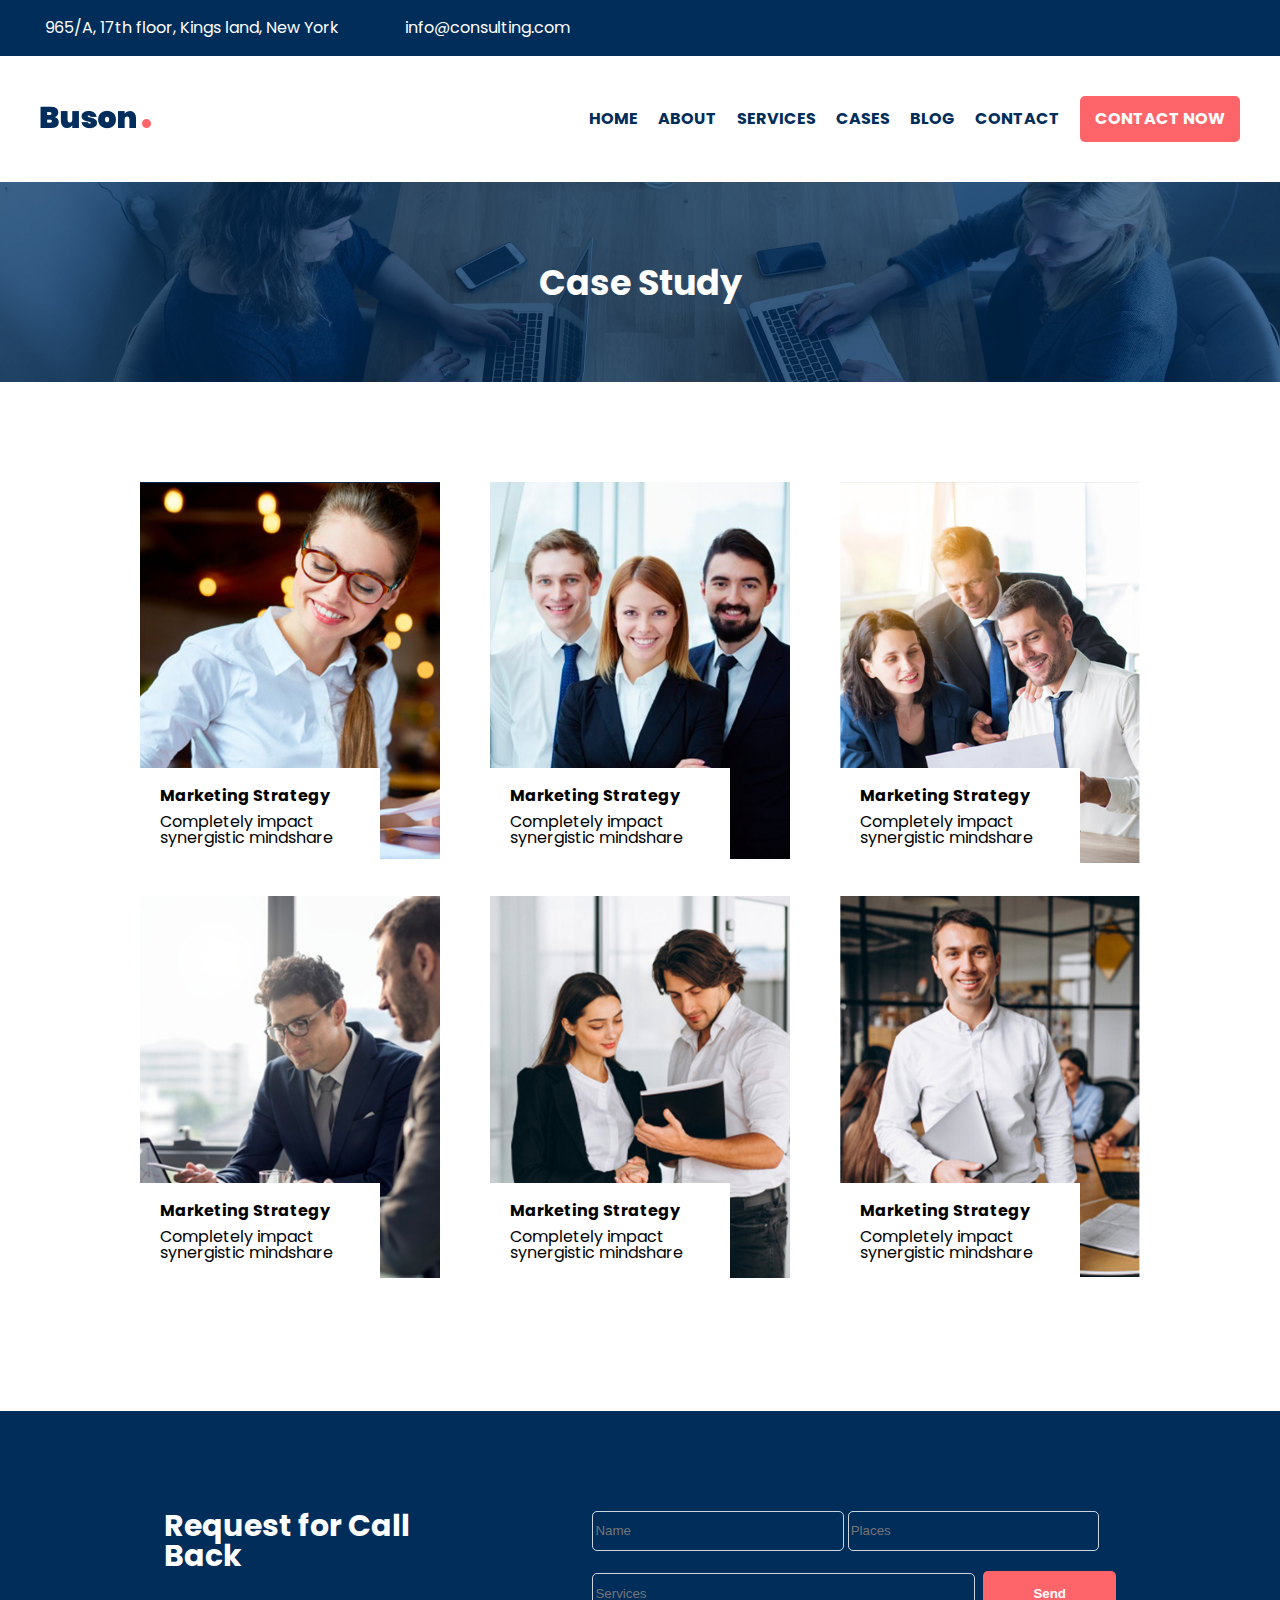
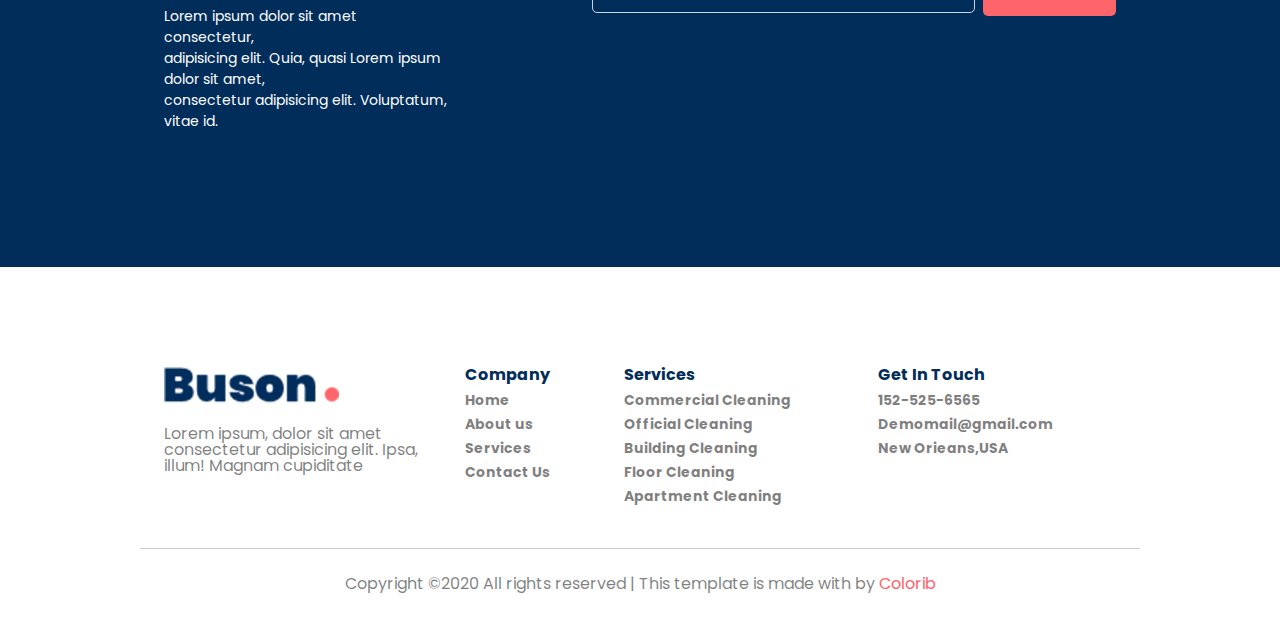
<file: buson/cases.html>
<!DOCTYPE html>
<html lang="en">

<head>
    <meta charset="UTF-8">
    <title>Cases</title>
    <link rel="stylesheet" href="./stylesheets/style.css">

    <link rel="stylesheet" href="https://pro.fontawesome.com/releases/v5.10.0/css/all.css"
        integrity="sha384-AYmEC3Yw5cVb3ZcuHtOA93w35dYTsvhLPVnYs9eStHfGJvOvKxVfELGroGkvsg+p" crossorigin="anonymous" />

    <link href="https://fonts.googleapis.com/css2?family=Poppins:wght@500&display=swap" rel="stylesheet">


</head>

<body>

    <header>
        <nav class="top-nav flex">
            <ul class="flex address">
                <li class="address-box"><a href=""><i class="fa fa-map-marker-alt"></i></a>965/A, 17th floor, Kings
                    land, New York
                </li>
                <li class="envelope"> <a href=""><i class="fa fa-envelope"></i></a>info@consulting.com</li>
            </ul>
            <ul class="flex social-icons">
                <li><a href=""><i class="fab fa-linkedin-in"></i></a></li>
                <li><a href=""><i class="fab fa-twitter"></i></a></li>
                <li><a href=""><i class="fab fa-facebook-f"></i></a></li>
                <li><a href=""><i class="fab fa-google-plus-g"></i></a></li>
            </ul>
        </nav>
        <nav class="nav flex">
            <a href="#"><img src="./assets/logo/logo.png" alt="logo"></a>

            <ul class=" info">
                <li><a href="index.html">HOME</a></li>
                <li><a href="about.html">ABOUT</a></li>
                <li><a href="services.html">SERVICES</a></li>
                <li><a href="cases.html">CASES</a></li>
                <li><a href="blog.html">BLOG</a></li>
                <li><a href="contact.html">CONTACT</a></li>
                <li class="color"><a class="btn" href="#">CONTACT NOW</a></li>
            </ul>
        </nav>
    </header>

    <main>
        <section>
            <article class="case-hero">
                <div class="hero-txt">
                    <h1>Case Study</h1>
                </div>
            </article>
        </section>

        <section class="case-section-2 wrapper padding">
            <div class="case-flex">
                <article class="case-1">
                    <img src="./assets/cases/completed_case_1.png" alt="completed_case_1">
                    <div class="case-text">
                        <h3>Marketing Strategy</h3>
                        <p>Completely impact synergistic mindshare</p>
                    </div>
                </article>

                <article class="case-1">
                    <img src="./assets/cases/completed_case_2.png" alt="completed_case_2">
                    <div class="case-text">
                        <h3>Marketing Strategy</h3>
                        <p>Completely impact synergistic mindshare</p>
                    </div>
                </article>

                <article class="case-1">
                    <img src="./assets/cases/completed_case_3.png" alt="completed_case_3">
                    <div class="case-text">
                        <h3>Marketing Strategy</h3>
                        <p>Completely impact synergistic mindshare</p>
                    </div>
                </article>

                <article class="case-1">
                    <img src="./assets/cases/completed_case_4.png" alt="completed_case_4">
                    <div class="case-text">
                        <h3>Marketing Strategy</h3>
                        <p>Completely impact synergistic mindshare</p>
                    </div>
                </article>

                <article class="case-1">
                    <img src="./assets/cases/completed_case_5.png" alt="completed_case_5">
                    <div class="case-text">
                        <h3>Marketing Strategy</h3>
                        <p>Completely impact synergistic mindshare</p>
                    </div>
                </article>

                <article class="case-1">
                    <img src="./assets/cases/completed_case_6.png" alt="completed_case_6">
                    <div class="case-text">
                        <h3>Marketing Strategy</h3>
                        <p>Completely impact synergistic mindshare</p>
                    </div>
                </article>
            </div>
        </section>

        <section class="section-8 padding">
            <article class="wrapper contact">
                <div class="flex">
                    <article class="contact-text">
                        <h3>Request for Call </br> Back </h3>
                        <p>Lorem ipsum dolor sit amet consectetur,<br> adipisicing elit. Quia, quasi Lorem ipsum dolor
                            sit amet, <br>consectetur adipisicing elit. Voluptatum, vitae id.
                        </p>
                    </article>

                    <div class="input-box">
                        <div class="inputs">
                            <input type="text" placeholder="Name">
                            <input type="text" placeholder="Places">
                        </div>
                        <div class="services">
                            <input class="srvic-box" type="text" placeholder="Services">
                            <button class="trust-btn">Send</button>
                        </div>
                    </div>
                </div>
            </article>
        </section>
    </main>

    <footer>
        <nav class="wrapper footer-border">
            <div class="flex">
                <div class="col-1">
                    <img src="./assets/logo/logo2_footer.png" alt="logo2_footer">
                    <p>Lorem ipsum, dolor sit amet consectetur adipisicing elit. Ipsa, illum! Magnam cupiditate
                    </p>
                    <div class="social-media-icons">
                        <a href=""><i class="fab fa-facebook-square"></i></a>
                        <a href=""><i class="fab fa-linkedin"></i></a>
                        <a href=""><i class="fab fa-twitter-square"></i></a>
                        <a href=""><i class="fab fa-pinterest-square"></i></a>
                    </div>
                </div>
                <div class=" col col-2">
                    <h3>Company</h3>
                    <p>Home</p>
                    <p>About us</p>
                    <p>Services</p>
                    <p>Contact Us</p>
                </div>
                <div class=" col col-3">
                    <h3>Services</h3>
                    <p>Commercial Cleaning</p>
                    <p>Official Cleaning </p>
                    <p>Building Cleaning </p>
                    <p>Floor Cleaning</p>
                    <p>Apartment Cleaning</p>
                </div>
                <div class=" col col-4">
                    <h3>Get In Touch</h3>
                    <p>152-525-6565</p>
                    <p>Demomail@gmail.com</p>
                    <p>New Orieans,USA</p>
                </div>
            </div>
        </nav>
        <div class="footer-box justify">
            <p>Copyright &copy;2020 All rights reserved | This template is made with <a href="#"><i
                        class="far fa-heart"></i></a>
                by <span>Colorib</span> </p>
        </div>
    </footer>


</body>

</html>
</file>
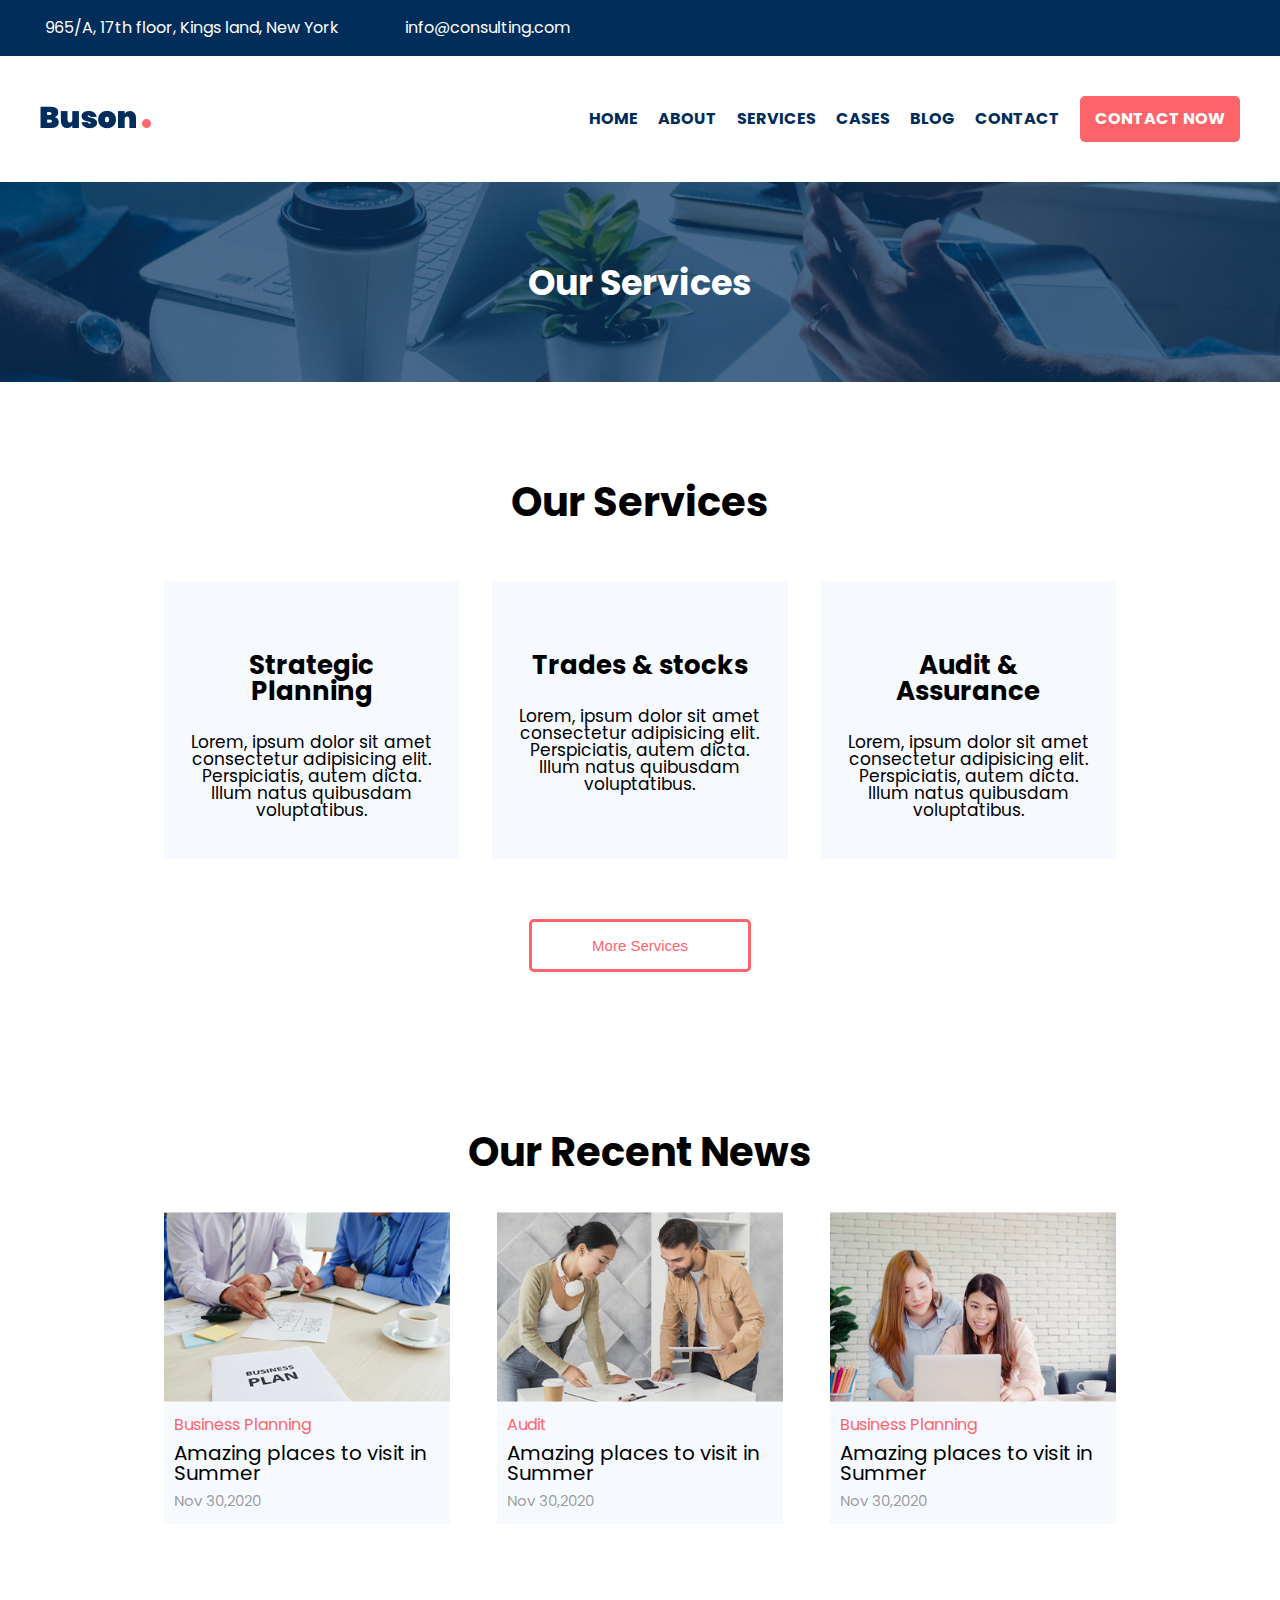
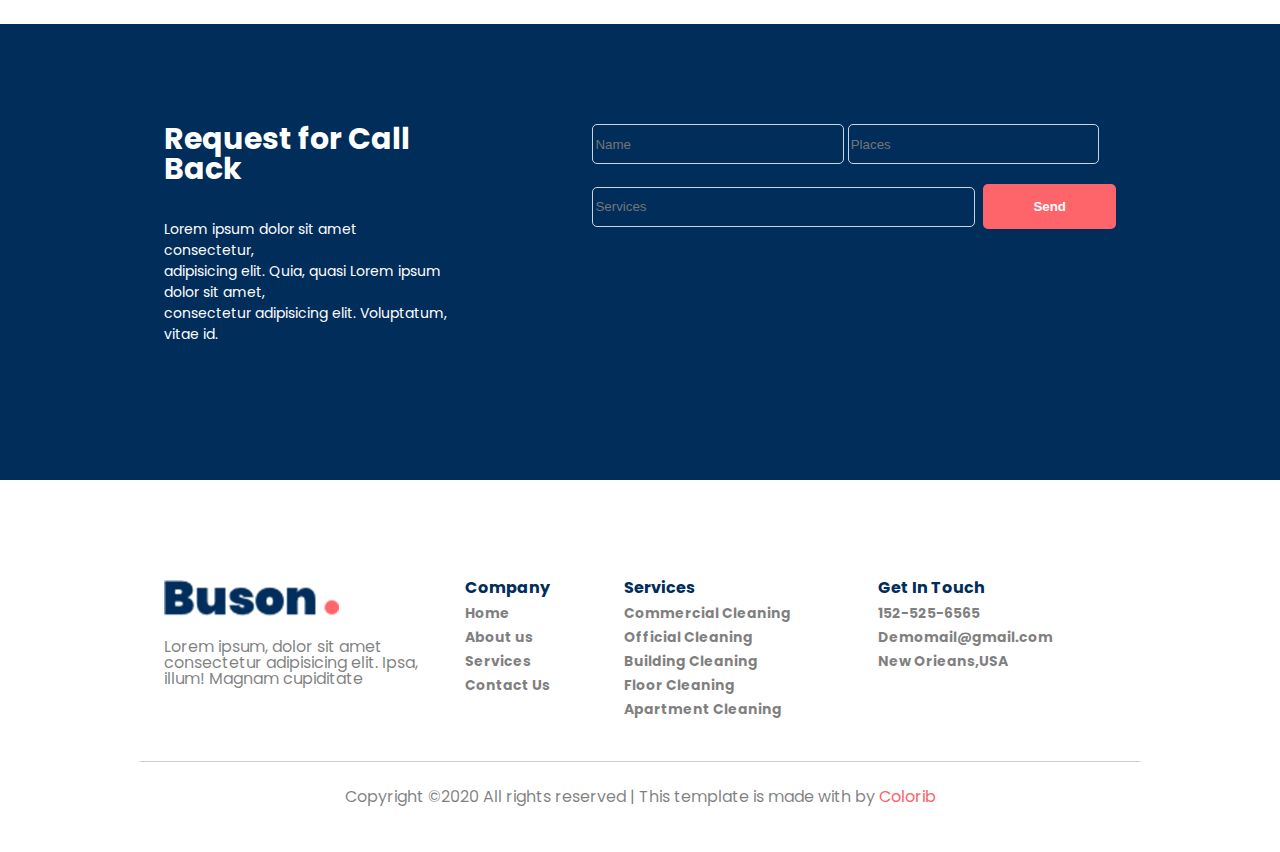
<file: buson/services.html>
<!DOCTYPE html>
<html lang="en">

<head>
    <meta charset="UTF-8">
    <title>Services</title>
    <link rel="stylesheet" href="./stylesheets/style.css">

    <link rel="stylesheet" href="https://pro.fontawesome.com/releases/v5.10.0/css/all.css"
        integrity="sha384-AYmEC3Yw5cVb3ZcuHtOA93w35dYTsvhLPVnYs9eStHfGJvOvKxVfELGroGkvsg+p" crossorigin="anonymous" />

    <link href="https://fonts.googleapis.com/css2?family=Poppins:wght@500&display=swap" rel="stylesheet">


</head>

<body>

    <header>
        <nav class="top-nav flex">
            <ul class="flex address">
                <li class="address-box"><a href=""><i class="fa fa-map-marker-alt"></i></a>965/A, 17th floor, Kings
                    land, New York
                </li>
                <li class="envelope"> <a href=""><i class="fa fa-envelope"></i></a>info@consulting.com</li>
            </ul>
            <ul class="flex social-icons">
                <li><a href=""><i class="fab fa-linkedin-in"></i></a></li>
                <li><a href=""><i class="fab fa-twitter"></i></a></li>
                <li><a href=""><i class="fab fa-facebook-f"></i></a></li>
                <li><a href=""><i class="fab fa-google-plus-g"></i></a></li>
            </ul>
        </nav>
        <nav class="nav flex">
            <a href="#"><img src="./assets/logo/logo.png" alt="logo"></a>

            <ul class=" info">
                <li><a href="index.html">HOME</a></li>
                <li><a href="about.html">ABOUT</a></li>
                <li><a href="services.html">SERVICES</a></li>
                <li><a href="cases.html">CASES</a></li>
                <li><a href="blog.html">BLOG</a></li>
                <li><a href="contact.html">CONTACT</a></li>
                <li class="color"><a class="btn" href="#">CONTACT NOW</a></li>
            </ul>
        </nav>
    </header>


    <main>
        <section>
            <div class="service-hero">
                <div class="hero-txt">
                    <h1>Our Services</h1>
                </div>
            </div>
        </section>


        <section class="section-4 padding">
            <h2>Our Services</h2>
            <div class="wrapper">
                <div class="service-box flex">
                    <div class="service-1">
                        <a class="icon" href="#"><i class="far fa-clipboard"></i></a>
                        <h2>Strategic Planning</h2>
                        <p>Lorem, ipsum dolor sit amet consectetur adipisicing elit. Perspiciatis, autem dicta. Illum
                            natus quibusdam voluptatibus.</p>
                    </div>
                    <div class="service-1">
                        <a class="icon" href="#"><i class="fab fa-stack-exchange"></i></a>
                        <h2>Trades & stocks</h2>
                        <p>Lorem, ipsum dolor sit amet consectetur adipisicing elit. Perspiciatis, autem dicta. Illum
                            natus quibusdam voluptatibus.</p>
                    </div>
                    <div class="service-1">
                        <a class="icon" href="#"><i class="fa fa-copy"></i></a>
                        <h2>Audit & Assurance</h2>
                        <p>Lorem, ipsum dolor sit amet consectetur adipisicing elit. Perspiciatis, autem dicta. Illum
                            natus quibusdam voluptatibus.</p>
                    </div>
                </div>
            </div>
            <div class="button">
                <button class="service-btn">More Services</button>
            </div>
        </section>


        <section class="section-7 padding">
            <h2>Our Recent News</h2>
            <div class="wrapper ">
                <div class="flex">
                    <article class="recent-img ">
                        <img src="./assets/recent/rcent_1.png" alt="rcent_1">
                        <div class="recent-text">
                            <h3>Business Planning</h3>
                            <p>Amazing places to visit in <br> Summer </p>
                            <span>Nov 30,2020</span>
                        </div>
                    </article>

                    <article class="recent-img ">
                        <img src="./assets/recent/rcent_2.png" alt="rcent_2">
                        <div class="recent-text">
                            <h3>Audit</h3>
                            <p>Amazing places to visit in<br> Summer </p>
                            <span>Nov 30,2020</span>
                        </div>
                    </article>

                    <article class="recent-img ">
                        <img src="./assets/recent/rcent_3.png" alt="rcent_3">
                        <div class="recent-text">
                            <h3>Business Planning</h3>
                            <p>Amazing places to visit in <br> Summer </p>
                            <span>Nov 30,2020</span>
                        </div>
                    </article>
                </div>
            </div>
        </section>


        <section class="section-8 padding">
            <article class="wrapper contact">
                <div class="flex">
                    <div class="contact-text">
                        <h3>Request for Call </br> Back </h3>
                        <p>Lorem ipsum dolor sit amet consectetur,<br> adipisicing elit. Quia, quasi Lorem ipsum dolor
                            sit amet, <br>consectetur adipisicing elit. Voluptatum, vitae id.
                        </p>
                    </div>

                    <div class="input-box">
                        <div class="inputs">
                            <input type="text" placeholder="Name">
                            <input type="text" placeholder="Places">
                        </div>
                        <div class="services">
                            <input class="srvic-box" type="text" placeholder="Services">
                            <button class="trust-btn">Send</button>
                        </div>
                    </div>
                </div>
            </article>
        </section>
    </main>

    <footer>
        <nav class="wrapper footer-border">
            <div class="flex">
                <div class="col-1">
                    <img src="./assets/logo/logo2_footer.png" alt="logo2_footer">
                    <p>Lorem ipsum, dolor sit amet consectetur adipisicing elit. Ipsa, illum! Magnam cupiditate
                    </p>
                    <div class="social-media-icons">
                        <a href=""><i class="fab fa-facebook-square"></i></a>
                        <a href=""><i class="fab fa-linkedin"></i></a>
                        <a href=""><i class="fab fa-twitter-square"></i></a>
                        <a href=""><i class="fab fa-pinterest-square"></i></a>
                    </div>
                </div>
                <div class=" col col-2">
                    <h3>Company</h3>
                    <p>Home</p>
                    <p>About us</p>
                    <p>Services</p>
                    <p>Contact Us</p>
                </div>
                <div class=" col col-3">
                    <h3>Services</h3>
                    <p>Commercial Cleaning</p>
                    <p>Official Cleaning </p>
                    <p>Building Cleaning </p>
                    <p>Floor Cleaning</p>
                    <p>Apartment Cleaning</p>
                </div>
                <div class=" col col-4">
                    <h3>Get In Touch</h3>
                    <p>152-525-6565</p>
                    <p>Demomail@gmail.com</p>
                    <p>New Orieans,USA</p>
                </div>
            </div>
        </nav>
        <div class="footer-box justify">
            <p>Copyright &copy;2020 All rights reserved | This template is made with <a href="#"><i
                        class="far fa-heart"></i></a>
                by <span>Colorib</span> </p>
        </div>
    </footer>

</body>

</html>
</file>
<file: buson/stylesheets/style.css>
/* CSS reset */

html,
body,
div,
span,
applet,
object,
iframe,
h1,
h2,
h3,
h4,
h5,
h6,
p,
blockquote,
pre,
a,
abbr,
acronym,
address,
big,
cite,
code,
del,
dfn,
em,
img,
ins,
kbd,
q,
s,
samp,
small,
strike,
strong,
sub,
sup,
tt,
var,
b,
u,
i,
center,
dl,
dt,
dd,
ol,
ul,
li,
fieldset,
form,
label,
legend,
table,
caption,
tbody,
tfoot,
thead,
tr,
th,
td,
article,
aside,
canvas,
details,
embed,
figure,
figcaption,
footer,
header,
hgroup,
menu,
nav,
output,
ruby,
section,
summary,
time,
mark,
audio,
video {
  margin: 0;
  padding: 0;
  border: 0;
  font-size: 100%;
  font: inherit;
  vertical-align: baseline;
}
/* HTML5 display-role reset for older browsers */
article,
aside,
details,
figcaption,
figure,
footer,
header,
hgroup,
menu,
nav,
section {
  display: block;
}
body {
  line-height: 1;
  font-family: "Poppins", sans-serif;
  overflow-x: hidden;
}
ol,
ul {
  list-style: none;
}
blockquote,
q {
  quotes: none;
}
blockquote:before,
blockquote:after,
q:before,
q:after {
  content: "";
  content: none;
}
table {
  border-collapse: collapse;
  border-spacing: 0;
}

* {
  box-sizing: border-box;
}

/* General */

.flex {
  display: flex;
  justify-content: space-between;
}

.wrapper {
  max-width: 1000px;
  margin: 0 auto;
  padding: 0 24px;
}

.hero-txt {
  display: flex;
  height: 100%;
  align-items: center;
  justify-content: center;
  color: white;
  font-size: 35px;
  font-weight: bold;
}

.padding {
  padding: 100px 0;
}

.container {
  max-width: 1200px;
  margin: 0 auto;
  /* padding: 40px 0; */
}

/* header */

.top-nav {
  padding: 20px 40px;
  background-color: #012d5b;
}

.address-box {
  flex: 0 1 60%;
  color: white;
  font-size: 16px;
}

.address {
  width: 50%;
}

.envelope {
  flex: 0 1 40%;
  color: white;
  font-size: 16px;
}

.top-nav ul li a {
  margin-right: 5px;
  color: white;
}

.social-icons {
  width: 10%;
}

.social-icons li a {
  color: white;
}

.nav {
  padding: 40px;
  align-items: center;
}

.nav a img {
  flex: 0 1 10%;
}

.info {
  display: flex;
  /* flex: 0 1 50%; */
  height: 100%;
  align-items: center;
}

.btn {
  background-color: #fd656b;
  padding: 15px;
  border-radius: 5px;
  color: white;
  border: none;
  text-decoration: none;
  font-weight: bold;
  display: inline-block;
}

.info li a {
  text-decoration: none;
  color: #012d5b;
  font-weight: bold;
  margin-left: 20px;
}

.info .color a {
  color: white;
}

/* section-one */

.bg {
  background: url("../assets/hero/h1_hero.jpg");
  height: 600px;
  background-size: cover;
}

.bg-text {
  position: relative;
  top: 20%;
  left: 15%;
  color: #012d5b;
}

.bg-text h1 {
  color: #fd656b;
  padding-bottom: 20px;
}

.bg-text h2 {
  font-size: 50px;
  font-weight: bold;
}

.bg-btn {
  margin-top: 20px;
  padding: 20px 50px;
  color: white;
  background-color: #fd656b;
  border: none;
  font-weight: bold;
  border-radius: 5px;
}

/* section-2 */

.section-2 {
  background-color: #f6f9fe;
}

.img-box {
  flex: 0 1 30%;
}

.img-box img {
  width: 100%;
}

.img-box h2 {
  font-weight: bold;
  font-size: 20px;
  padding: 20px 0;
}

.short-border {
  width: 100px;
  border: 2px solid #fd656b;
  margin-top: 20px;
}

.img-box p {
  font-size: 15px;
  line-height: 1.3;
}

.text-box {
  border: 4px solid #fd656b;
  padding: 20px;
  background-color: white;
}

.text-box h3 {
  font-weight: bold;
  font-size: 30px;
}

.text-box p {
  padding: 40px 0;
}

/* section-3 */

.wetrusted-img {
  width: 450px;
}

.wetrusted-img img {
  width: 100%;
}

.wetrusted-img {
  position: relative;
}

.wetrust-text {
  width: 100%;
  height: 75%;
  background-color: rgba(255, 255, 255, 0.8);
  position: absolute;
  bottom: 0.2%;
  left: 50%;
  padding: 25px;
}

.wetrust-text h2 {
  font-size: 20px;
  font-weight: bold;
}

.wetrust-text p {
  padding: 20px 0;
  line-height: 1.5;
}
.trust-btn {
  padding: 15px 50px;
  border: none;
  background-color: #fd656b;
  color: white;
  font-weight: bold;
  border-radius: 5px;
}

/* section 4 */

.section-4 h2 {
  font-size: 40px;
  text-align: center;
  font-weight: bold;
  margin-bottom: 60px;
}

.service-1 {
  background-color: #f6f9fe;
  flex: 0 1 31%;
  padding: 40px 25px;
}

.service-1 h2 {
  font-size: 26px;
  text-align: center;
  margin: 30px 0;
  font-weight: 700;
}

.service-1 p {
  text-align: center;
  font-size: 17px;
}

.service-1 a {
  color: black;
  text-decoration: none;
}

.icon {
  display: flex;
  justify-content: center;
  font-size: 20px;
}

.button {
  display: flex;
  justify-content: center;
  align-items: center;
  padding: 20px 0;
}

.service-btn {
  padding: 15px 60px;
  color: #fd656b;
  border-radius: 5px;
  background: none;
  border: 3px solid #fd656b;
  font-size: 15px;
  margin-top: 40px;
}

/* section-5 */

.section-5 {
  background-color: #f6f9fe;
  /* padding: 100px 0; */
}
.center {
  align-items: center;
}

.completed-txt h3 {
  font-size: 25px;
  font-weight: bold;
}

.completed-txt p {
  padding-right: 50px;
  padding-top: 20px;
  padding-bottom: 20px;
}

.completed-images {
  display: flex;
  width: 50%;
}

.completed-images img {
  width: 300px;
  height: 350px;
  margin-right: 10px;
  object-fit: cover;
}

/* section -6 */

.arrow-text {
  /* display: flex; */
  align-items: center;
}

.arrow-text a {
  color: rgba(0, 0, 0, 0.5);
}

.arrow-text blockquote {
  padding: 40px 0;
  width: 50%;
  text-align: center;
  font-size: 20px;
}

.justify {
  display: flex;
  justify-content: center;
}

.justify a {
  color: yellow;
}

.author {
  padding: 20px 0;
}

/* .section-7 */

.section-7 {
  padding-top: 0;
}

.section-7 h2 {
  text-align: center;
  font-size: 40px;
  padding: 40px;
  font-weight: bold;
}

.recent-img {
  flex: 0 1 30%;
  object-fit: cover;
}

.recent-img img {
  width: 100%;
}

.recent-img {
  display: flex;
  flex-direction: column;
}

.recent-text {
  background-color: #f6f9fe;
  padding: 15px 0;
}

.recent-text h3 {
  color: #fd656b;
  padding: 0px 10px 0 10px;
}

.recent-text p {
  font-size: 20px;
  padding: 10px;
}

.recent-text span {
  font-size: 15px;
  padding-left: 10px;
  color: rgba(0, 0, 0, 0.4);
}

/* section-8 */

.section-8 {
  background-color: #012d5b;
}

.contact-text {
  flex: 0 1 30%;
}

.contact-text h3 {
  color: white;
  font-size: 30px;
  font-weight: bold;
}

.contact-text p {
  color: white;
  font-size: 14px;
  padding: 35px 0;
  line-height: 1.5;
}

.input-box {
  flex: 0 1 55%;
}

.input-box input[type="text"] {
  height: 40px;
  width: 48%;
  background: none;
  border-radius: 5px;
  border: 1px solid rgba(255, 255, 255, 0.8);
}

.services {
  padding: 20px 0;
}

.services input[type="text"] {
  width: 73%;
  height: 40px;
}
.services {
  display: flex;
  justify-content: space-between;
  align-items: center;
}

/* footer */

footer {
  padding: 100px 0 20px 0;
}

.col-1 {
  flex: 0 1 30%;
}

.col-1 p {
  padding: 20px 0;
  color: rgba(0, 0, 0, 0.5);
}

.col {
  padding-bottom: 40px;
  flex: 0 1 25%;
  text-align: left;
}

.col-2 {
  flex: 0 1 15%;
}

.col h3 {
  color: #012d5b;
  font-weight: bold;
  padding-bottom: 5px;
}

.col p {
  padding: 5px 0;
  color: rgba(0, 0, 0, 0.5);
  font-size: 14px;
  font-weight: bold;
}

.col-4 {
  margin-bottom: 20px;
}

.social-media-icons a {
  color: black;
}

.footer-border {
  border-bottom: 1px solid rgba(0, 0, 0, 0.2);
}

.footer-box {
  color: rgba(0, 0, 0, 0.5);
  height: 70px;
  text-align: center;
  align-items: center;
}

.footer-box a {
  color: #fd656b;
}
.footer-box span {
  color: #fd656b;
}

/* about */

.about-hero {
  background: url("../assets/hero/about_hero.jpg");
  height: 200px;
  background-size: cover;
}

/* service */

.service-hero {
  background: url("../assets/hero/services_hero.jpg");
  height: 200px;
  background-size: cover;
}

/* case */
.case-hero {
  background: url("../assets/hero/cases_hero.jpg");
  height: 200px;
  background-size: cover;
}

.case-flex {
  display: flex;
  justify-content: space-between;
  flex-wrap: wrap;
}

.case-1 {
  flex: 0 1 30%;
  position: relative;
  margin-bottom: 30px;
}

.case-1 img {
  width: 100%;
}

.case-text {
  position: absolute;
  background-color: white;
  bottom: 0;
  width: 80%;
  padding: 20px;
}

.case-text h3 {
  padding-bottom: 10px;
  font-weight: bold;
}

/* blog */

.blog-hero {
  background: url("../assets/hero/blog_hero.jpg");
  height: 200px;
  background-size: cover;
}

.blog-section-2 {
  margin-top: 40px;
  margin-bottom: 40px;
}

.column-1 {
  width: 60%;
}

.blog-img {
  font-size: 0;
}

.blog-img img {
  width: 100%;
}

.row-1 {
  margin-bottom: 40px;
  position: relative;
}

.date-box {
  position: absolute;
  bottom: 160px;
  left: 25px;
  height: 65px;
  width: 60px;
  background-color: #fd656b;
  display: flex;
  align-items: center;
  flex-direction: column;
  align-items: center;
  justify-content: center;
  border-radius: 5px;
  color: white;
}

.blog-text {
  background-color: white;
  box-shadow: 2px 2px 5px rgba(0, 0, 0, 0.2);
  padding: 30px;
}

.blog-text h3 {
  padding-top: 20px;
}

.blog-text p {
  padding: 15px 0;
  color: rgba(0, 0, 0, 0.6);
}

.blog-text div {
  color: rgba(0, 0, 0, 0.4);
}

.blog-text div a {
  color: rgba(0, 0, 0, 0.4);
}

.column-2 {
  width: 35%;
}

.row {
  background-color: #f6f9fe;
  margin-bottom: 30px;
  padding: 20px;
}

.row h3 {
  padding-bottom: 20px;
  border-bottom: 1px solid rgba(0, 0, 0, 0.1);
}

.search-icon {
  background-color: #fd656b;
  width: 20px;
  height: 40px;
  padding: 0 20px;
  display: flex;
  align-items: center;
  justify-content: center;
  text-decoration: none;
}
.search-icon i {
  color: white;
}

.search-box {
  /* display: flex; */
  /* justify-content: center; */
  padding-top: 10px;
}

.search-btn {
  padding: 10px 40px;
  width: 100%;
  background: none;
  border: 1px solid #fd656b;
  color: #fd656b;
}

.row-3 h3 {
  font-size: 16px;
  padding: 20px;
}

.row-3 p {
  border-top: 1px solid rgba(0, 0, 0, 0.1);
  color: rgba(0, 0, 0, 0.7);
  padding: 16px;
}

.tag-btn {
  padding: 5px 20px;
  margin: 10px 2px;
  background: white;
  border-radius: 2px;
  border: 1px solid rgba(0, 0, 0, 0.2);
}

.feed-img {
  width: 100%;
  display: flex;
  justify-content: space-between;
  flex-wrap: wrap;
  padding-top: 20px;
}

.feed-img img {
  margin-bottom: 15px;
}

.row-7 input[type="text"] {
  width: 100%;
  height: 40px;
  margin-top: 20px;
}

.row-2 input[type="text"] {
  width: 90%;
}

.row-7 h3 {
  border-bottom: 1px solid rgba(0, 0, 0, 0.2);
}

.blog-col {
  display: flex;
  flex-direction: column;
  justify-content: space-between;
  height: 350px;
  margin-top: 15px;
}

.post-info p {
  font-size: 15px;
}

.post-info span {
  font-size: 12px;
  color: rgba(0, 0, 0, 0.5);
}

.flex-post {
  display: flex;
  justify-content: space-around;
  align-items: center;
}

.pages {
  display: flex;
  justify-content: space-between;
  align-items: center;
  width: 180px;
  margin: 0 auto;
}

.pages div {
  color: rgba(0, 0, 0, 0.4);
}

.number {
  background-color: rgba(0, 0, 0, 0.2);
}

.square {
  width: 40px;
  height: 40px;
  border: 1px solid rgba(0, 0, 0, 0.4);
  display: flex;
  align-items: center;
  justify-content: center;
}

/* contact  */

.contact-hero {
  background: url("../assets/hero/contact_hero.jpg");
  height: 200px;
  background-size: cover;
}

.map {
  padding-bottom: 0;
}

.map img {
  width: 100%;
  height: 400px;
}

.contact-section-3 {
  padding-top: 0;
}

textarea {
  width: 100%;
  height: 150px;
  margin: 20px 0;
}

.in-touch {
  width: 65%;
}

.in-touch h3 {
  font-size: 30px;
  font-weight: bold;
}

.info-input {
  display: flex;
  justify-content: space-between;
}

.info-input input[type="text"] {
  width: 48%;
  height: 40px;
}

.subject input[type="text"] {
  width: 100%;
  height: 40px;
  margin: 20px 0;
}

.send-btn {
  padding: 10px 30px;
  background: none;
  border: 1px solid #fd656b;
}

.icons {
  width: 25%;
  display: flex;
  flex-direction: column;
  justify-content: space-between;
  height: 200px;
  margin-top: 50px;
}

.home a i {
  font-size: 25px;
  color: rgba(0, 0, 0, 0.4);
}

.phone a i {
  font-size: 25px;
  color: rgba(0, 0, 0, 0.4);
}

.mail a i {
  font-size: 25px;
  color: rgba(0, 0, 0, 0.4);
}

.text {
  display: flex;
  flex-direction: column;
}

.text p {
  padding: 5px;
}

.text span {
  color: rgba(0, 0, 0, 0.4);
}
</file>
